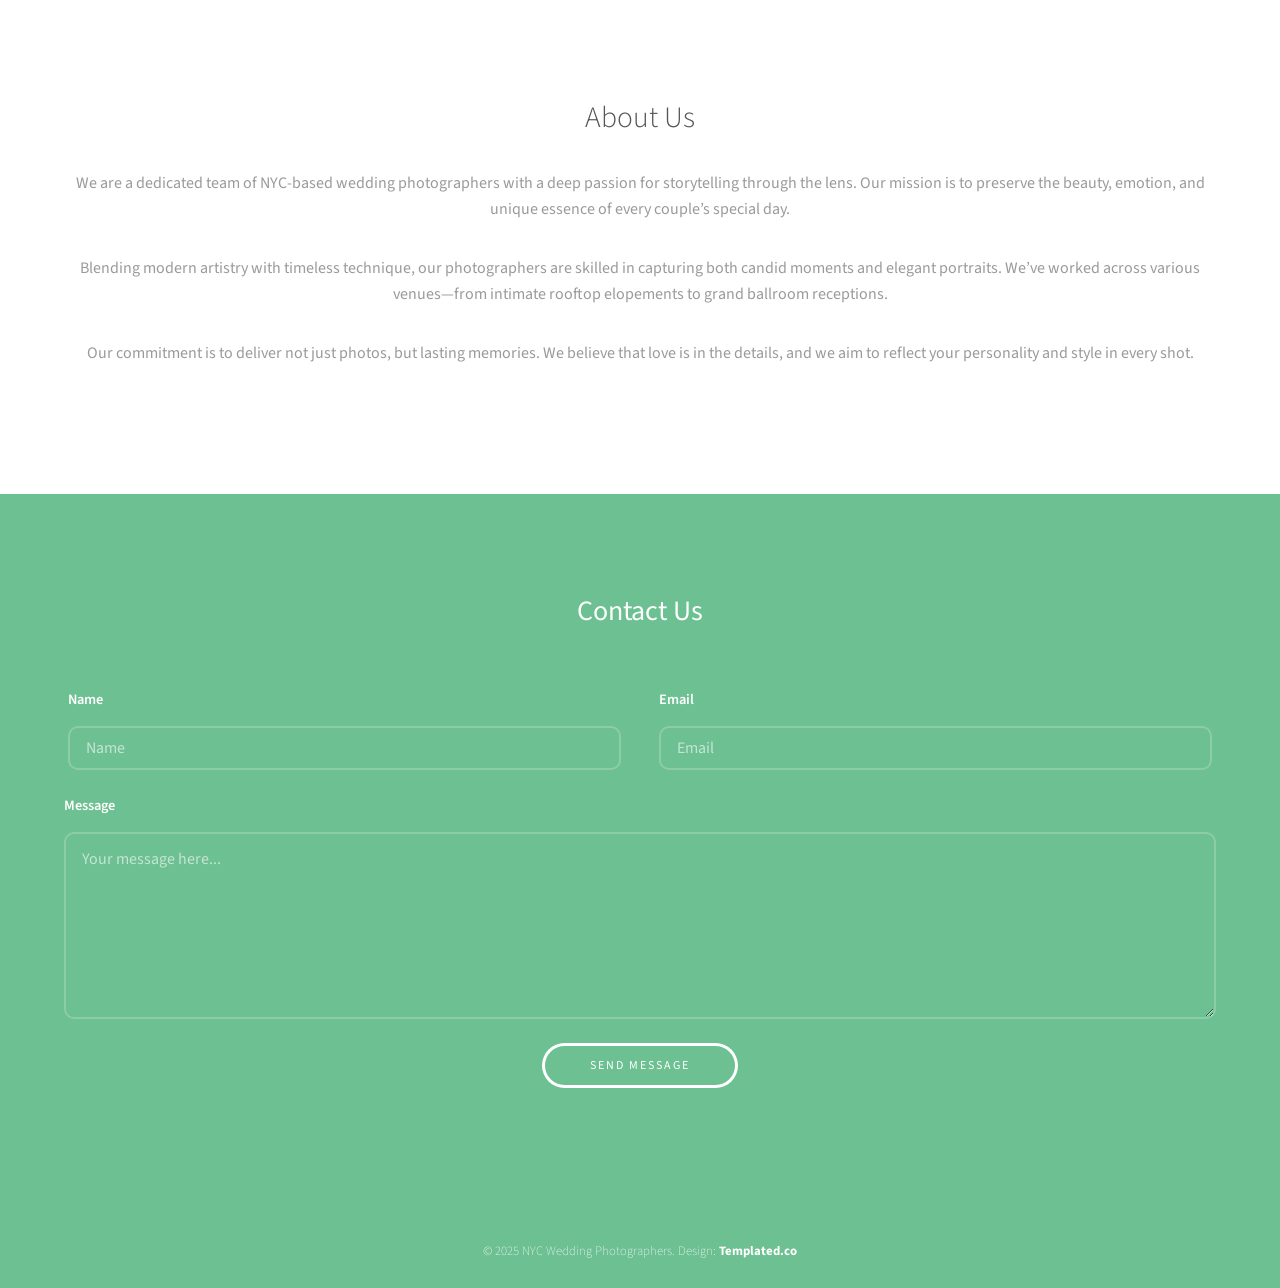
<file: projection/about.html>
<!DOCTYPE HTML>
<html>
<head>
  <title>About Us - NYC Wedding Photographers</title>
  <meta charset="utf-8">
  <meta name="viewport" content="width=device-width, initial-scale=1">
  <link rel="stylesheet" href="assets/css/main.css">
</head>
<body>

  <!-- Header -->
  <header id="header">
    <div class="inner">
      <a href="index.html" class="logo"><strong>Wedding Photography</strong></a>
      <nav id="nav">
        <a href="index.html">Home</a>
        <a href="about.html">About Us</a>
      </nav>
    </div>
  </header>

  <!-- About Section -->
  <section class="wrapper align-center">
    <div class="inner">
      <h2>About Us</h2>
      <p>
        We are a dedicated team of NYC-based wedding photographers with a deep passion for storytelling through the lens. Our mission is to preserve the beauty, emotion, and unique essence of every couple’s special day.
      </p>
      <p>
        Blending modern artistry with timeless technique, our photographers are skilled in capturing both candid moments and elegant portraits. We’ve worked across various venues—from intimate rooftop elopements to grand ballroom receptions.
      </p>
      <p>
        Our commitment is to deliver not just photos, but lasting memories. We believe that love is in the details, and we aim to reflect your personality and style in every shot.
      </p>
    </div>
  </section>

  <!-- Footer -->
  <footer id="footer">
    <div class="inner">
      <h3>Contact Us</h3>
      <form action="#" method="post">
        <div class="field half first">
          <label for="name">Name</label>
          <input name="name" id="name" type="text" placeholder="Name">
        </div>
        <div class="field half">
          <label for="email">Email</label>
          <input name="email" id="email" type="email" placeholder="Email">
        </div>
        <div class="field">
          <label for="message">Message</label>
          <textarea name="message" id="message" rows="6" placeholder="Your message here..."></textarea>
        </div>
        <ul class="actions">
          <li><input value="Send Message" class="button alt" type="submit"></li>
        </ul>
      </form>
    </div>
  </footer>

  <div class="copyright">
    &copy; 2025 NYC Wedding Photographers. Design: <a href="https://templated.co">Templated.co</a>
  </div>

  <!-- Scripts -->
  <script src="assets/js/jquery.min.js"></script>
  <script src="assets/js/skel.min.js"></script>
  <script src="assets/js/util.js"></script>
  <script src="assets/js/main.js"></script>
</body>
</html>
</file>
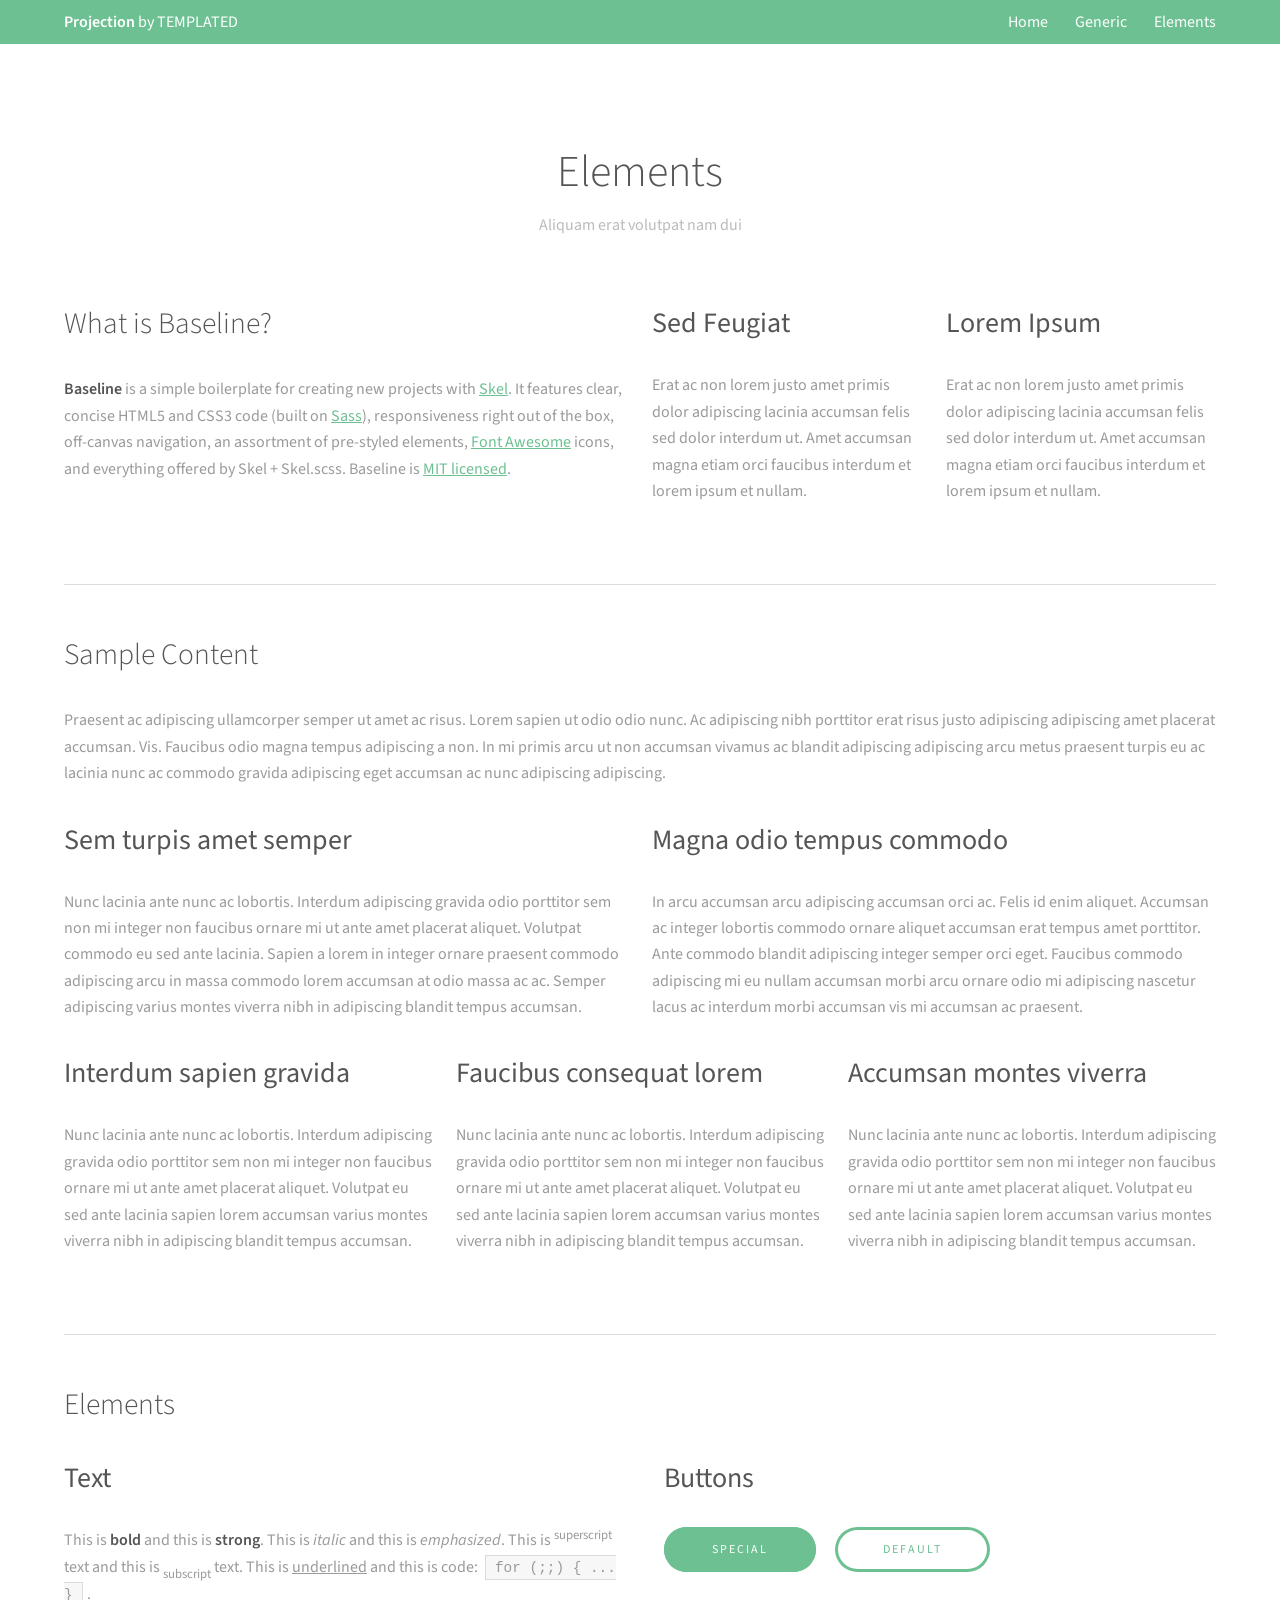
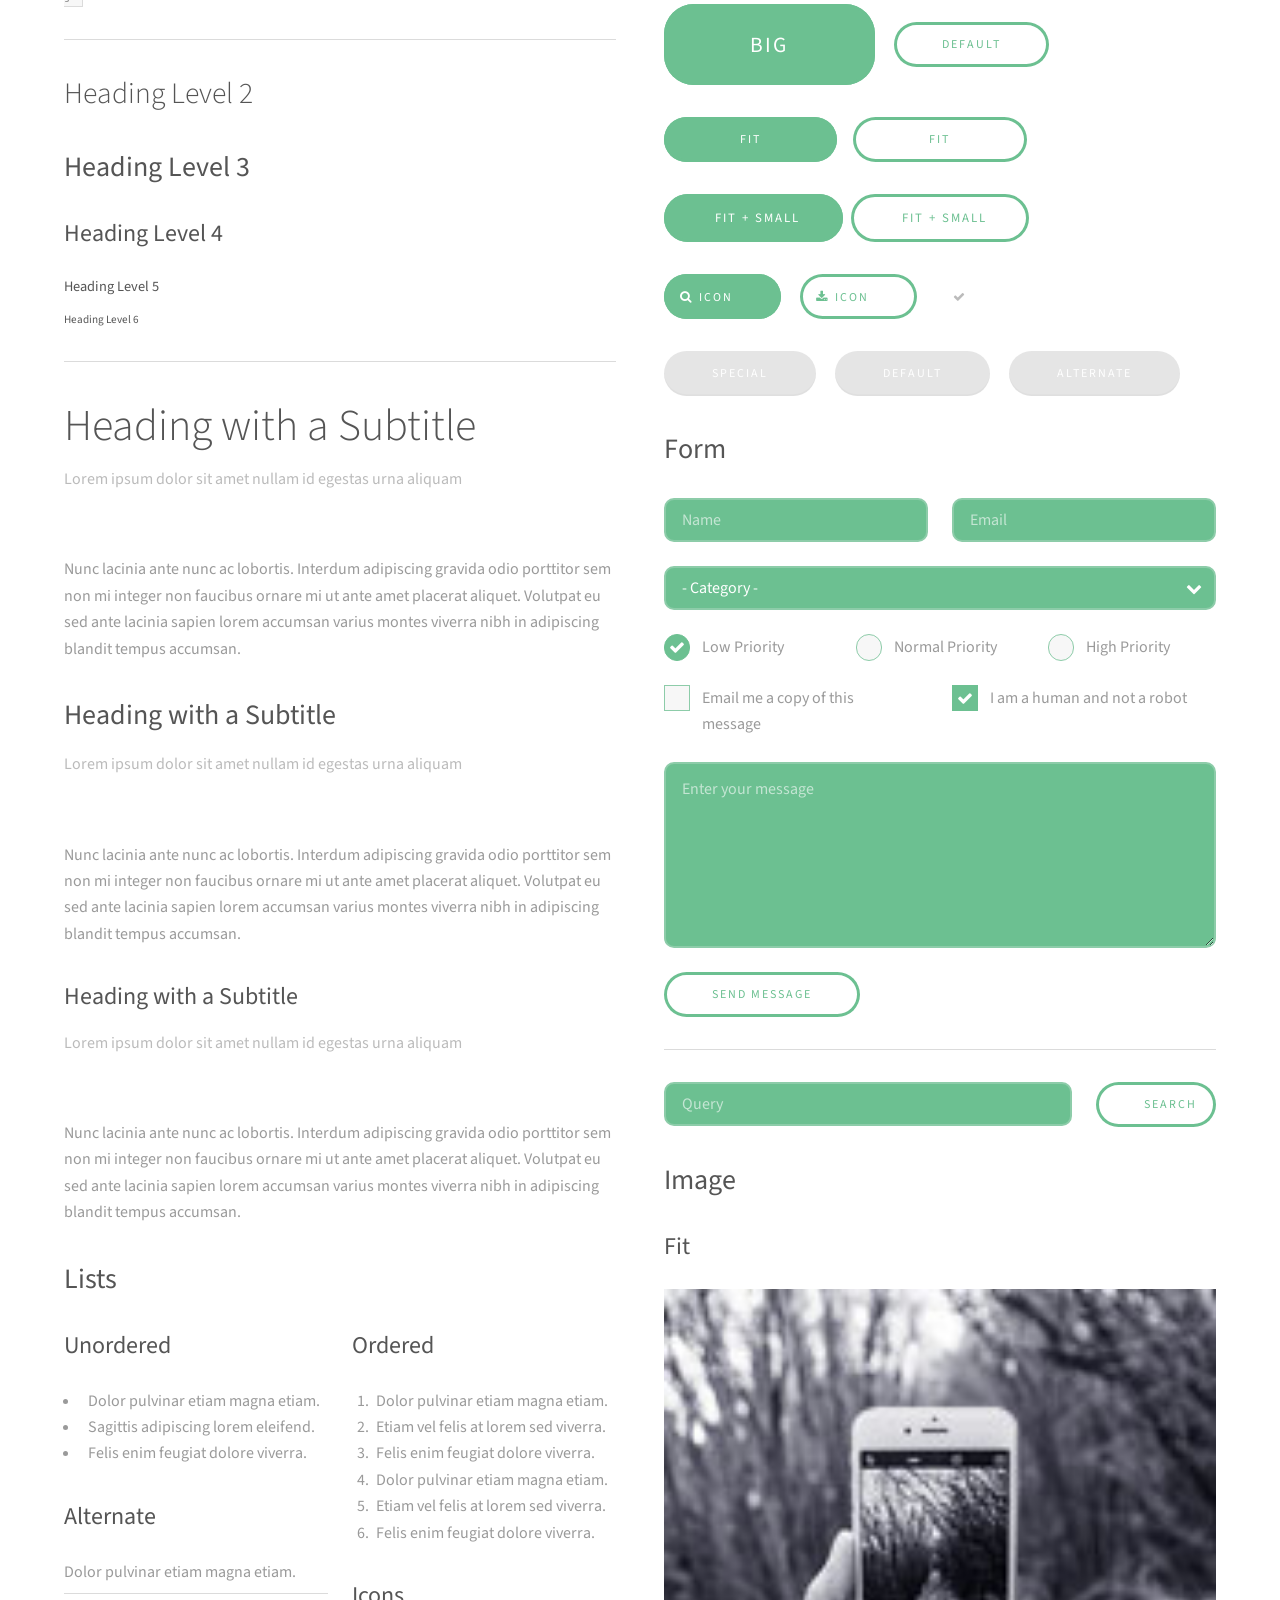
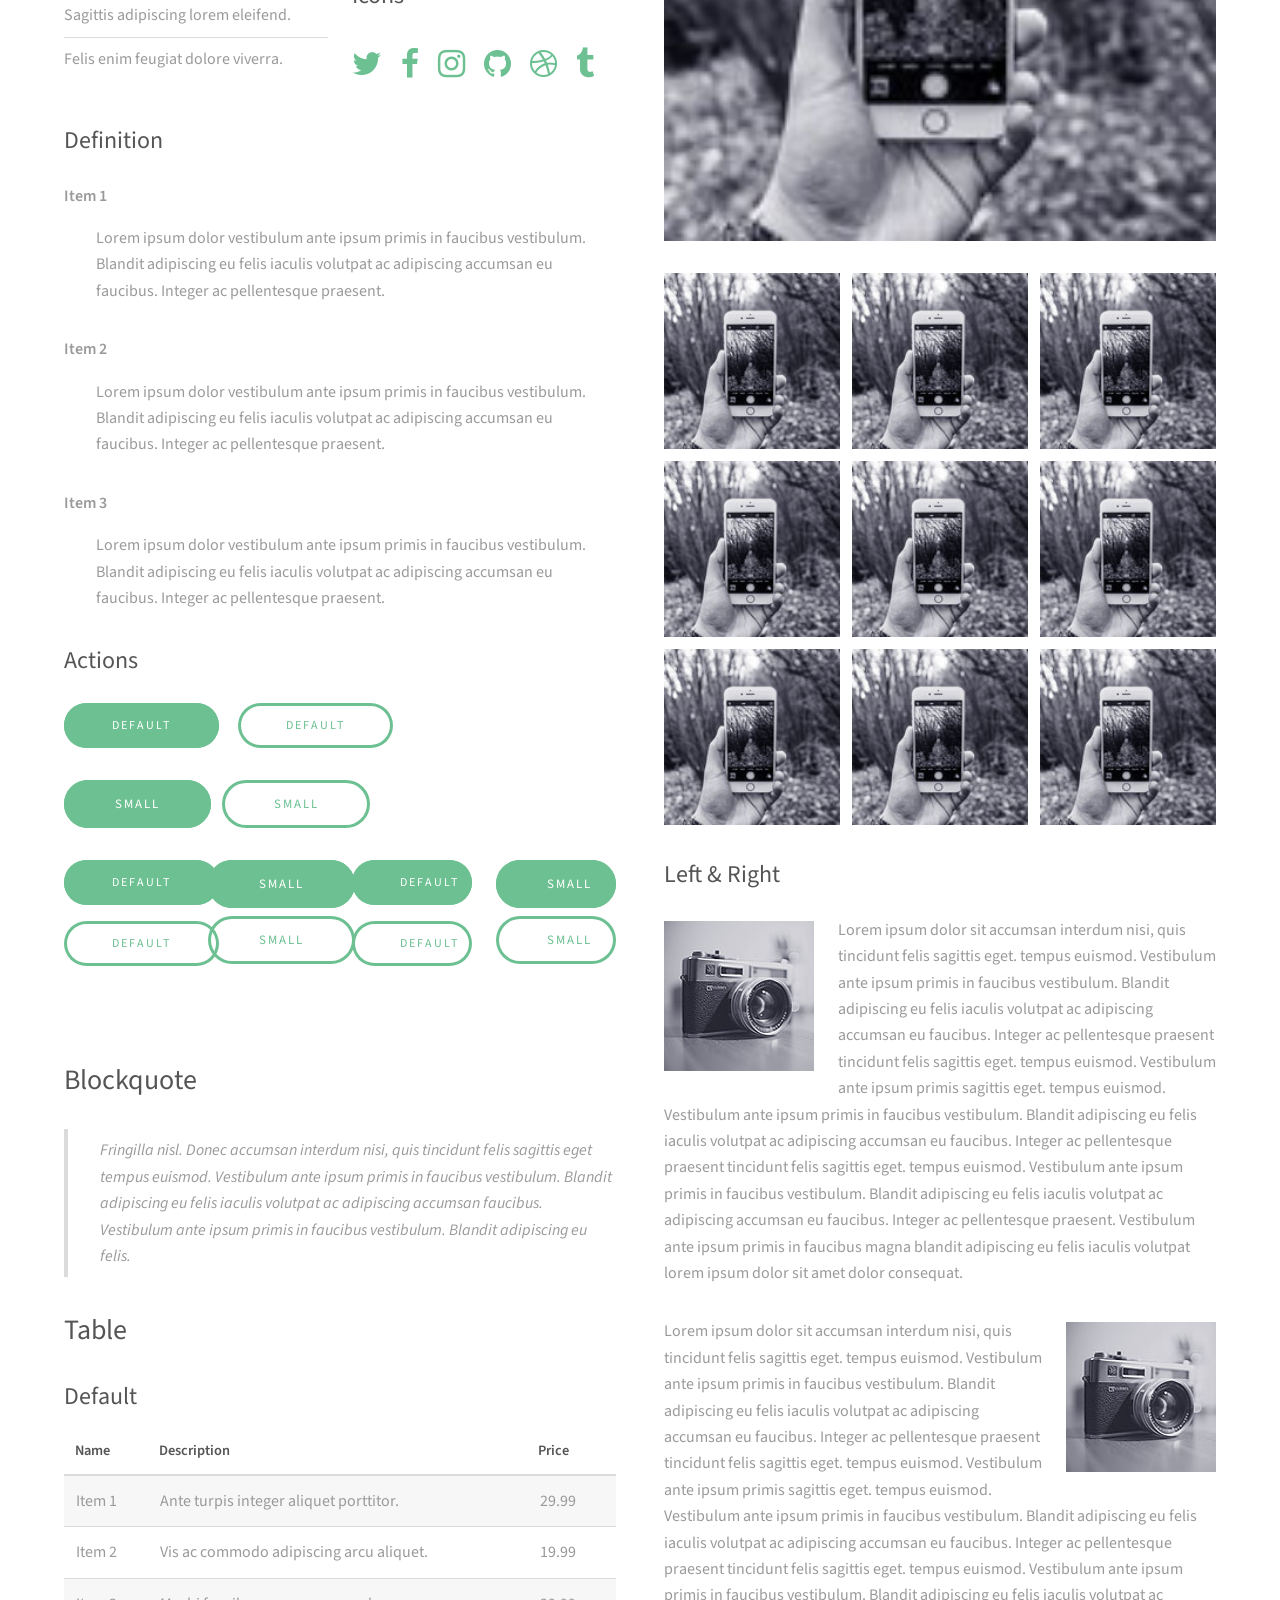
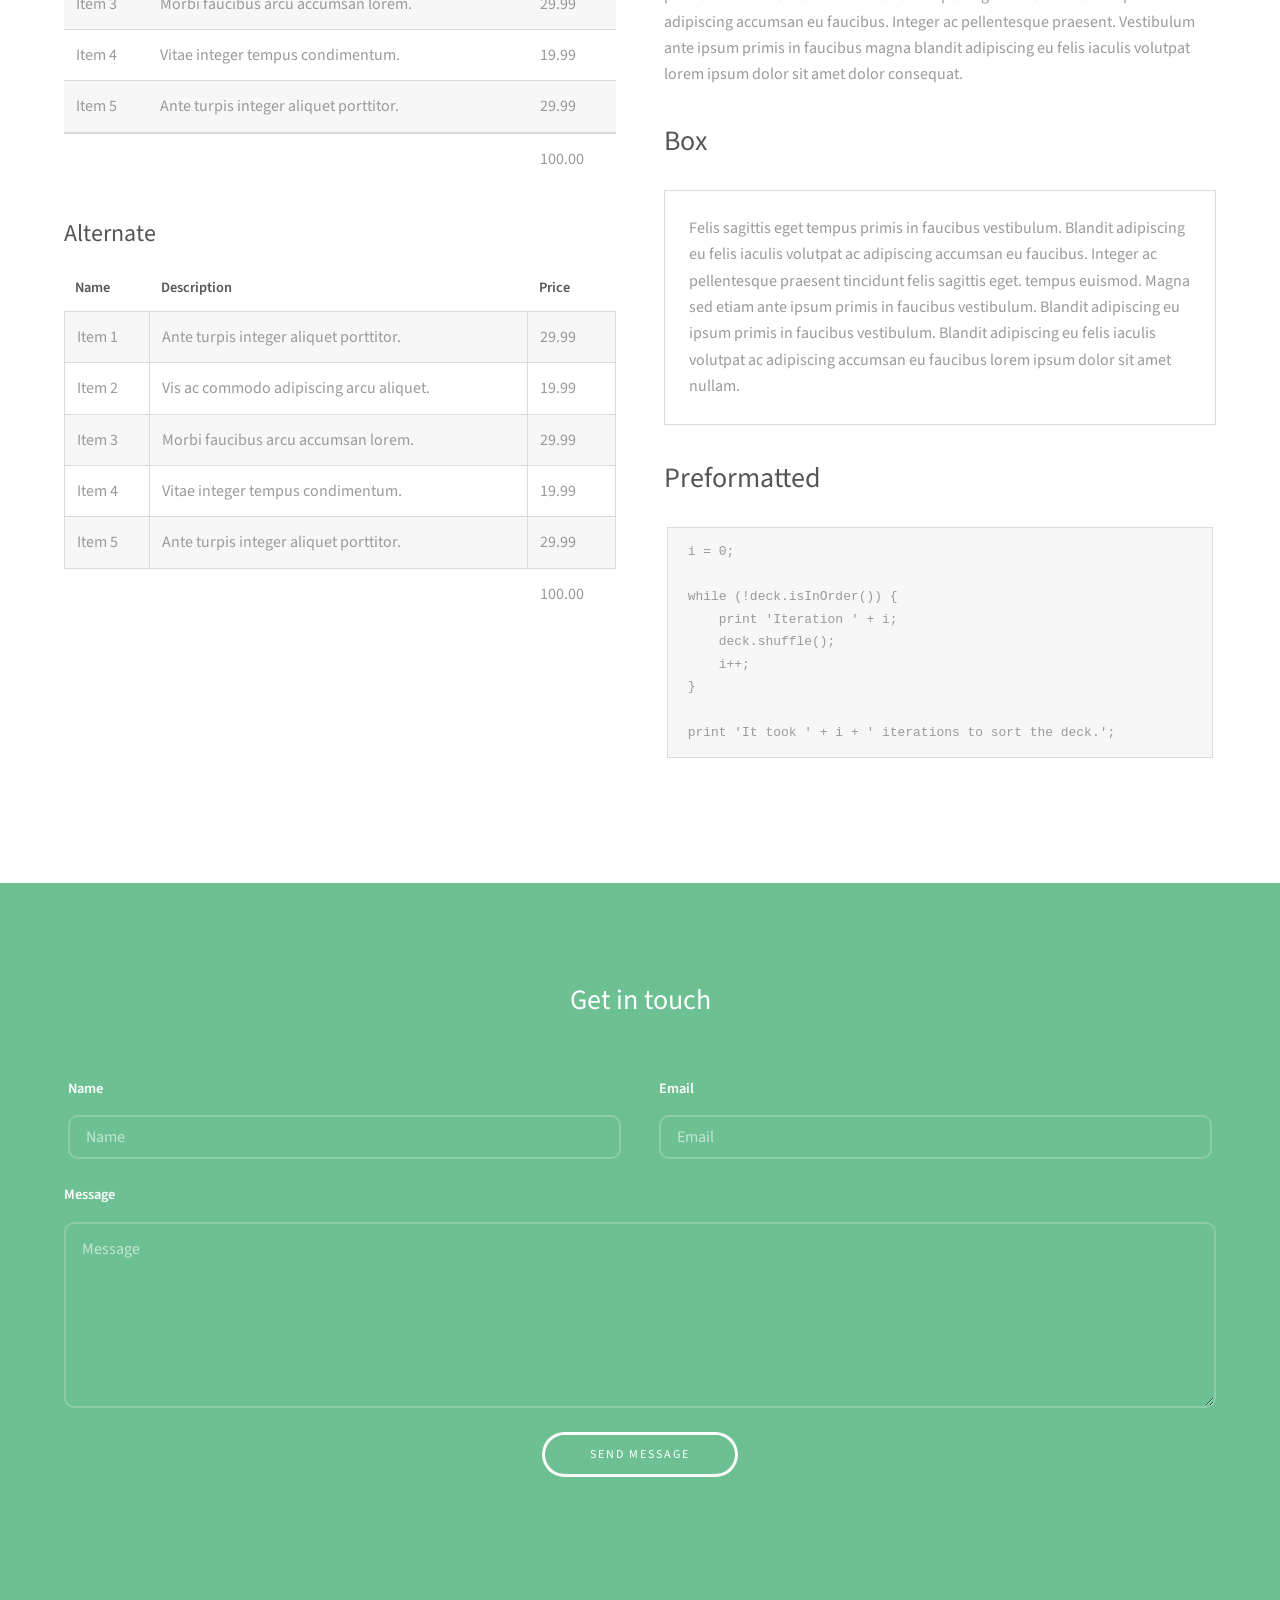
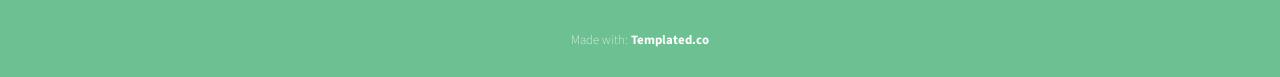
<file: projection/elements.html>
<!DOCTYPE HTML>
<!--
	Projection by TEMPLATED
	templated.co @templatedco
	Released for free under the Creative Commons Attribution 3.0 license (templated.co/license)
--><html><head><title>Elements - Projection by TEMPLATED</title><meta charset="utf-8"><meta name="robots" content="index, follow, max-image-preview:large, max-snippet:-1, max-video-preview:-1"><meta name="viewport" content="width=device-width, initial-scale=1"><link rel="stylesheet" href="assets/css/main.css"></head><body class="subpage">

<!-- Header -->
<header id="header"><div class="inner">
        <a href="index.html" class="logo"><strong>Projection</strong> by TEMPLATED</a>
        <nav id="nav"><a href="index.html">Home</a>
            <a href="generic.html">Generic</a>
            <a href="elements.html">Elements</a>
        </nav><a href="#navPanel" class="navPanelToggle"><span class="fa fa-bars"></span></a>
    </div>
</header><section id="main" class="wrapper"><div class="inner">
        <header class="align-center"><h2>Elements</h2>
            <p>Aliquam erat volutpat nam dui </p>
        </header><!-- Intro --><div class="row">
            <section class="6u 12u$(medium)"><h2>What is Baseline?</h2>
                <p><strong>Baseline</strong> is a simple boilerplate for creating new projects with <a href="http://skel.io">Skel</a>. It features clear, concise HTML5 and CSS3 code (built on <a href="http://sass-lang.com">Sass</a>), responsiveness right out of the box, off-canvas navigation, an assortment of pre-styled elements, <a href="http://fontawesome.io">Font Awesome</a> icons, and everything offered by Skel + Skel.scss. Baseline is <a href="http://skel.io/license">MIT licensed</a>.</p>
            </section><section class="3u 6u(medium) 12u$(small)"><h3>Sed Feugiat</h3>
                <p>Erat ac non lorem justo amet primis dolor adipiscing lacinia accumsan felis sed dolor interdum ut. Amet accumsan magna etiam orci faucibus interdum et lorem ipsum et nullam.</p>
            </section><section class="3u$ 6u$(medium) 12u$(small)"><h3>Lorem Ipsum</h3>
                <p>Erat ac non lorem justo amet primis dolor adipiscing lacinia accumsan felis sed dolor interdum ut. Amet accumsan magna etiam orci faucibus interdum et lorem ipsum et nullam.</p>
            </section></div>

        <hr class="major"><!-- Content --><h2 id="content">Sample Content</h2>
        <p>Praesent ac adipiscing ullamcorper semper ut amet ac risus. Lorem sapien ut odio odio nunc. Ac adipiscing nibh porttitor erat risus justo adipiscing adipiscing amet placerat accumsan. Vis. Faucibus odio magna tempus adipiscing a non. In mi primis arcu ut non accumsan vivamus ac blandit adipiscing adipiscing arcu metus praesent turpis eu ac lacinia nunc ac commodo gravida adipiscing eget accumsan ac nunc adipiscing adipiscing.</p>
        <div class="row">
            <div class="6u 12u$(small)">
                <h3>Sem turpis amet semper</h3>
                <p>Nunc lacinia ante nunc ac lobortis. Interdum adipiscing gravida odio porttitor sem non mi integer non faucibus ornare mi ut ante amet placerat aliquet. Volutpat commodo eu sed ante lacinia. Sapien a lorem in integer ornare praesent commodo adipiscing arcu in massa commodo lorem accumsan at odio massa ac ac. Semper adipiscing varius montes viverra nibh in adipiscing blandit tempus accumsan.</p>
            </div>
            <div class="6u$ 12u$(small)">
                <h3>Magna odio tempus commodo</h3>
                <p>In arcu accumsan arcu adipiscing accumsan orci ac. Felis id enim aliquet. Accumsan ac integer lobortis commodo ornare aliquet accumsan erat tempus amet porttitor. Ante commodo blandit adipiscing integer semper orci eget. Faucibus commodo adipiscing mi eu nullam accumsan morbi arcu ornare odio mi adipiscing nascetur lacus ac interdum morbi accumsan vis mi accumsan ac praesent.</p>
            </div>
            <!-- Break -->
            <div class="4u 12u$(medium)">
                <h3>Interdum sapien gravida</h3>
                <p>Nunc lacinia ante nunc ac lobortis. Interdum adipiscing gravida odio porttitor sem non mi integer non faucibus ornare mi ut ante amet placerat aliquet. Volutpat eu sed ante lacinia sapien lorem accumsan varius montes viverra nibh in adipiscing blandit tempus accumsan.</p>
            </div>
            <div class="4u 12u$(medium)">
                <h3>Faucibus consequat lorem</h3>
                <p>Nunc lacinia ante nunc ac lobortis. Interdum adipiscing gravida odio porttitor sem non mi integer non faucibus ornare mi ut ante amet placerat aliquet. Volutpat eu sed ante lacinia sapien lorem accumsan varius montes viverra nibh in adipiscing blandit tempus accumsan.</p>
            </div>
            <div class="4u$ 12u$(medium)">
                <h3>Accumsan montes viverra</h3>
                <p>Nunc lacinia ante nunc ac lobortis. Interdum adipiscing gravida odio porttitor sem non mi integer non faucibus ornare mi ut ante amet placerat aliquet. Volutpat eu sed ante lacinia sapien lorem accumsan varius montes viverra nibh in adipiscing blandit tempus accumsan.</p>
            </div>
        </div>

        <hr class="major"><!-- Elements --><h2 id="elements">Elements</h2>
        <div class="row 200%">
            <div class="6u 12u$(medium)">

                <!-- Text stuff -->
                <h3>Text</h3>
                <p>This is <b>bold</b> and this is <strong>strong</strong>. This is <i>italic</i> and this is <em>emphasized</em>.
                    This is <sup>superscript</sup> text and this is <sub>subscript</sub> text.
                    This is <u>underlined</u> and this is code: <code>for (;;) { ... }</code>.</p>
                <hr><h2>Heading Level 2</h2>
                <h3>Heading Level 3</h3>
                <h4>Heading Level 4</h4>
                <h5>Heading Level 5</h5>
                <h6>Heading Level 6</h6>
                <hr><header><h2>Heading with a Subtitle</h2>
                    <p>Lorem ipsum dolor sit amet nullam id egestas urna aliquam</p>
                </header><p>Nunc lacinia ante nunc ac lobortis. Interdum adipiscing gravida odio porttitor sem non mi integer non faucibus ornare mi ut ante amet placerat aliquet. Volutpat eu sed ante lacinia sapien lorem accumsan varius montes viverra nibh in adipiscing blandit tempus accumsan.</p>
                <header><h3>Heading with a Subtitle</h3>
                    <p>Lorem ipsum dolor sit amet nullam id egestas urna aliquam</p>
                </header><p>Nunc lacinia ante nunc ac lobortis. Interdum adipiscing gravida odio porttitor sem non mi integer non faucibus ornare mi ut ante amet placerat aliquet. Volutpat eu sed ante lacinia sapien lorem accumsan varius montes viverra nibh in adipiscing blandit tempus accumsan.</p>
                <header><h4>Heading with a Subtitle</h4>
                    <p>Lorem ipsum dolor sit amet nullam id egestas urna aliquam</p>
                </header><p>Nunc lacinia ante nunc ac lobortis. Interdum adipiscing gravida odio porttitor sem non mi integer non faucibus ornare mi ut ante amet placerat aliquet. Volutpat eu sed ante lacinia sapien lorem accumsan varius montes viverra nibh in adipiscing blandit tempus accumsan.</p>

                <!-- Lists -->
                <h3>Lists</h3>
                <div class="row">
                    <div class="6u 12u$(small)">

                        <h4>Unordered</h4>
                        <ul><li>Dolor pulvinar etiam magna etiam.</li>
                            <li>Sagittis adipiscing lorem eleifend.</li>
                            <li>Felis enim feugiat dolore viverra.</li>
                        </ul><h4>Alternate</h4>
                        <ul class="alt"><li>Dolor pulvinar etiam magna etiam.</li>
                            <li>Sagittis adipiscing lorem eleifend.</li>
                            <li>Felis enim feugiat dolore viverra.</li>
                        </ul></div>
                    <div class="6u$ 12u$(small)">

                        <h4>Ordered</h4>
                        <ol><li>Dolor pulvinar etiam magna etiam.</li>
                            <li>Etiam vel felis at lorem sed viverra.</li>
                            <li>Felis enim feugiat dolore viverra.</li>
                            <li>Dolor pulvinar etiam magna etiam.</li>
                            <li>Etiam vel felis at lorem sed viverra.</li>
                            <li>Felis enim feugiat dolore viverra.</li>
                        </ol><h4>Icons</h4>
                        <ul class="icons"><li><a href="#" class="icon fa-twitter"><span class="label">Twitter</span></a></li>
                            <li><a href="#" class="icon fa-facebook"><span class="label">Facebook</span></a></li>
                            <li><a href="#" class="icon fa-instagram"><span class="label">Instagram</span></a></li>
                            <li><a href="#" class="icon fa-github"><span class="label">Github</span></a></li>
                            <li><a href="#" class="icon fa-dribbble"><span class="label">Dribbble</span></a></li>
                            <li><a href="#" class="icon fa-tumblr"><span class="label">Tumblr</span></a></li>
                        </ul></div>
                </div>
                <h4>Definition</h4>
                <dl><dt>Item 1</dt>
                    <dd>
                        <p>Lorem ipsum dolor vestibulum ante ipsum primis in faucibus vestibulum. Blandit adipiscing eu felis iaculis volutpat ac adipiscing accumsan eu faucibus. Integer ac pellentesque praesent.</p>
                    </dd>
                    <dt>Item 2</dt>
                    <dd>
                        <p>Lorem ipsum dolor vestibulum ante ipsum primis in faucibus vestibulum. Blandit adipiscing eu felis iaculis volutpat ac adipiscing accumsan eu faucibus. Integer ac pellentesque praesent.</p>
                    </dd>
                    <dt>Item 3</dt>
                    <dd>
                        <p>Lorem ipsum dolor vestibulum ante ipsum primis in faucibus vestibulum. Blandit adipiscing eu felis iaculis volutpat ac adipiscing accumsan eu faucibus. Integer ac pellentesque praesent.</p>
                    </dd>
                </dl><h4>Actions</h4>
                <ul class="actions"><li><a href="#" class="button special">Default</a></li>
                    <li><a href="#" class="button">Default</a></li>
                    <li><a href="#" class="button alt">Default</a></li>
                </ul><ul class="actions small"><li><a href="#" class="button special small">Small</a></li>
                    <li><a href="#" class="button small">Small</a></li>
                    <li><a href="#" class="button alt small">Small</a></li>
                </ul><div class="row">
                    <div class="3u 12u$(small)">
                        <ul class="actions vertical"><li><a href="#" class="button special">Default</a></li>
                            <li><a href="#" class="button">Default</a></li>
                            <li><a href="#" class="button alt">Default</a></li>
                        </ul></div>
                    <div class="3u 12u$(small)">
                        <ul class="actions vertical small"><li><a href="#" class="button special small">Small</a></li>
                            <li><a href="#" class="button small">Small</a></li>
                            <li><a href="#" class="button alt small">Small</a></li>
                        </ul></div>
                    <div class="3u 12u$(small)">
                        <ul class="actions vertical"><li><a href="#" class="button special fit">Default</a></li>
                            <li><a href="#" class="button fit">Default</a></li>
                            <li><a href="#" class="button alt fit">Default</a></li>
                        </ul></div>
                    <div class="3u$ 12u$(small)">
                        <ul class="actions vertical small"><li><a href="#" class="button special small fit">Small</a></li>
                            <li><a href="#" class="button small fit">Small</a></li>
                            <li><a href="#" class="button alt small fit">Small</a></li>
                        </ul></div>
                </div>

                <!-- Blockquote -->
                <h3>Blockquote</h3>
                <blockquote>Fringilla nisl. Donec accumsan interdum nisi, quis tincidunt felis sagittis eget tempus euismod. Vestibulum ante ipsum primis in faucibus vestibulum. Blandit adipiscing eu felis iaculis volutpat ac adipiscing accumsan faucibus. Vestibulum ante ipsum primis in faucibus vestibulum. Blandit adipiscing eu felis.</blockquote>

                <!-- Table -->
                <h3>Table</h3>

                <h4>Default</h4>
                <div class="table-wrapper">
                    <table><thead><tr><th>Name</th>
                            <th>Description</th>
                            <th>Price</th>
                        </tr></thead><tbody><tr><td>Item 1</td>
                            <td>Ante turpis integer aliquet porttitor.</td>
                            <td>29.99</td>
                        </tr><tr><td>Item 2</td>
                            <td>Vis ac commodo adipiscing arcu aliquet.</td>
                            <td>19.99</td>
                        </tr><tr><td>Item 3</td>
                            <td> Morbi faucibus arcu accumsan lorem.</td>
                            <td>29.99</td>
                        </tr><tr><td>Item 4</td>
                            <td>Vitae integer tempus condimentum.</td>
                            <td>19.99</td>
                        </tr><tr><td>Item 5</td>
                            <td>Ante turpis integer aliquet porttitor.</td>
                            <td>29.99</td>
                        </tr></tbody><tfoot><tr><td colspan="2"></td>
                            <td>100.00</td>
                        </tr></tfoot></table></div>

                <h4>Alternate</h4>
                <div class="table-wrapper">
                    <table class="alt"><thead><tr><th>Name</th>
                            <th>Description</th>
                            <th>Price</th>
                        </tr></thead><tbody><tr><td>Item 1</td>
                            <td>Ante turpis integer aliquet porttitor.</td>
                            <td>29.99</td>
                        </tr><tr><td>Item 2</td>
                            <td>Vis ac commodo adipiscing arcu aliquet.</td>
                            <td>19.99</td>
                        </tr><tr><td>Item 3</td>
                            <td> Morbi faucibus arcu accumsan lorem.</td>
                            <td>29.99</td>
                        </tr><tr><td>Item 4</td>
                            <td>Vitae integer tempus condimentum.</td>
                            <td>19.99</td>
                        </tr><tr><td>Item 5</td>
                            <td>Ante turpis integer aliquet porttitor.</td>
                            <td>29.99</td>
                        </tr></tbody><tfoot><tr><td colspan="2"></td>
                            <td>100.00</td>
                        </tr></tfoot></table></div>

            </div>
            <div class="6u$ 12u$(medium)">

                <!-- Buttons -->
                <h3>Buttons</h3>
                <ul class="actions"><li><a href="#" class="button special">Special</a></li>
                    <li><a href="#" class="button">Default</a></li>
                    <li><a href="#" class="button alt">Alternate</a></li>
                </ul><ul class="actions"><li><a href="#" class="button special big">Big</a></li>
                    <li><a href="#" class="button">Default</a></li>
                    <li><a href="#" class="button alt small">Small</a></li>
                </ul><ul class="actions fit"><li><a href="#" class="button special fit">Fit</a></li>
                    <li><a href="#" class="button fit">Fit</a></li>
                    <li><a href="#" class="button alt fit">Fit</a></li>
                </ul><ul class="actions fit small"><li><a href="#" class="button special fit small">Fit + Small</a></li>
                    <li><a href="#" class="button fit small">Fit + Small</a></li>
                    <li><a href="#" class="button alt fit small">Fit + Small</a></li>
                </ul><ul class="actions"><li><a href="#" class="button special icon fa-search">Icon</a></li>
                    <li><a href="#" class="button icon fa-download">Icon</a></li>
                    <li><a href="#" class="button alt icon fa-check">Icon</a></li>
                </ul><ul class="actions"><li><span class="button special disabled">Special</span></li>
                    <li><span class="button disabled">Default</span></li>
                    <li><span class="button alt disabled">Alternate</span></li>
                </ul><!-- Form --><h3>Form</h3>

                <form method="post" action="#">
                    <div class="row uniform">
                        <div class="6u 12u$(xsmall)">
                            <input type="text" name="demo-name" id="demo-name" value="" placeholder="Name"><div data-lastpass-icon-root="true" style="position: relative !important; height: 0px !important; width: 0px !important; float: left !important;"></div></div>
                        <div class="6u$ 12u$(xsmall)">
                            <input type="email" name="demo-email" id="demo-email" value="" placeholder="Email"></div>
                        <!-- Break -->
                        <div class="12u$">
                            <div class="select-wrapper">
                                <select name="demo-category" id="demo-category"><option value="">- Category -</option><option value="1">Manufacturing</option><option value="1">Shipping</option><option value="1">Administration</option><option value="1">Human Resources</option></select></div>
                        </div>
                        <!-- Break -->
                        <div class="4u 12u$(small)">
                            <input type="radio" id="demo-priority-low" name="demo-priority" checked><label for="demo-priority-low">Low Priority</label>
                        </div>
                        <div class="4u 12u$(small)">
                            <input type="radio" id="demo-priority-normal" name="demo-priority"><label for="demo-priority-normal">Normal Priority</label>
                        </div>
                        <div class="4u$ 12u$(small)">
                            <input type="radio" id="demo-priority-high" name="demo-priority"><label for="demo-priority-high">High Priority</label>
                        </div>
                        <!-- Break -->
                        <div class="6u 12u$(small)">
                            <input type="checkbox" id="demo-copy" name="demo-copy"><label for="demo-copy">Email me a copy of this message</label>
                        </div>
                        <div class="6u$ 12u$(small)">
                            <input type="checkbox" id="demo-human" name="demo-human" checked><label for="demo-human">I am a human and not a robot</label>
                        </div>
                        <!-- Break -->
                        <div class="12u$">
                            <textarea name="demo-message" id="demo-message" placeholder="Enter your message" rows="6" data-gramm="false" wt-ignore-input="true"></textarea></div>
                        <!-- Break -->
                        <div class="12u$">
                            <ul class="actions"><li><input type="submit" value="Send Message"></li>
                                <li><input type="reset" value="Reset" class="alt"></li>
                            </ul></div>
                    </div>
                </form>

                <hr><form method="post" action="#">
                    <div class="row uniform">
                        <div class="9u 12u$(small)">
                            <input type="text" name="query" id="query" value="" placeholder="Query"></div>
                        <div class="3u$ 12u$(small)">
                            <input type="submit" value="Search" class="fit"></div>
                    </div>
                </form>

                <!-- Image -->
                <h3>Image</h3>

                <h4>Fit</h4>
                <span class="image fit"><img src="images/pic01.jpg" alt="" width="150" height="150"></span>
                <div class="box alt">
                    <div class="row 50% uniform">
                        <div class="4u"><span class="image fit"><img src="images/pic01.jpg" alt="" width="150" height="150"></span></div>
                        <div class="4u"><span class="image fit"><img src="images/pic01.jpg" alt="" width="150" height="150"></span></div>
                        <div class="4u$"><span class="image fit"><img src="images/pic01.jpg" alt="" width="150" height="150"></span></div>
                        <!-- Break -->
                        <div class="4u"><span class="image fit"><img src="images/pic01.jpg" alt="" width="150" height="150"></span></div>
                        <div class="4u"><span class="image fit"><img src="images/pic01.jpg" alt="" width="150" height="150"></span></div>
                        <div class="4u$"><span class="image fit"><img src="images/pic01.jpg" alt="" width="150" height="150"></span></div>
                        <!-- Break -->
                        <div class="4u"><span class="image fit"><img src="images/pic01.jpg" alt="" width="150" height="150"></span></div>
                        <div class="4u"><span class="image fit"><img src="images/pic01.jpg" alt="" width="150" height="150"></span></div>
                        <div class="4u$"><span class="image fit"><img src="images/pic01.jpg" alt="" width="150" height="150"></span></div>
                    </div>
                </div>

                <h4>Left &amp; Right</h4>
                <p><span class="image left"><img src="images/pic02.jpg" alt="" width="150" height="150"></span>Lorem ipsum dolor sit accumsan interdum nisi, quis tincidunt felis sagittis eget. tempus euismod. Vestibulum ante ipsum primis in faucibus vestibulum. Blandit adipiscing eu felis iaculis volutpat ac adipiscing accumsan eu faucibus. Integer ac pellentesque praesent tincidunt felis sagittis eget. tempus euismod. Vestibulum ante ipsum primis sagittis eget. tempus euismod. Vestibulum ante ipsum primis in faucibus vestibulum. Blandit adipiscing eu felis iaculis volutpat ac adipiscing accumsan eu faucibus. Integer ac pellentesque praesent tincidunt felis sagittis eget. tempus euismod. Vestibulum ante ipsum primis in faucibus vestibulum. Blandit adipiscing eu felis iaculis volutpat ac adipiscing accumsan eu faucibus. Integer ac pellentesque praesent. Vestibulum ante ipsum primis in faucibus magna blandit adipiscing eu felis iaculis volutpat lorem ipsum dolor sit amet dolor consequat.</p>
                <p><span class="image right"><img src="images/pic02.jpg" alt="" width="150" height="150"></span>Lorem ipsum dolor sit accumsan interdum nisi, quis tincidunt felis sagittis eget. tempus euismod. Vestibulum ante ipsum primis in faucibus vestibulum. Blandit adipiscing eu felis iaculis volutpat ac adipiscing accumsan eu faucibus. Integer ac pellentesque praesent tincidunt felis sagittis eget. tempus euismod. Vestibulum ante ipsum primis sagittis eget. tempus euismod. Vestibulum ante ipsum primis in faucibus vestibulum. Blandit adipiscing eu felis iaculis volutpat ac adipiscing accumsan eu faucibus. Integer ac pellentesque praesent tincidunt felis sagittis eget. tempus euismod. Vestibulum ante ipsum primis in faucibus vestibulum. Blandit adipiscing eu felis iaculis volutpat ac adipiscing accumsan eu faucibus. Integer ac pellentesque praesent. Vestibulum ante ipsum primis in faucibus magna blandit adipiscing eu felis iaculis volutpat lorem ipsum dolor sit amet dolor consequat.</p>

                <!-- Box -->
                <h3>Box</h3>
                <div class="box">
                    <p>Felis sagittis eget tempus primis in faucibus vestibulum. Blandit adipiscing eu felis iaculis volutpat ac adipiscing accumsan eu faucibus. Integer ac pellentesque praesent tincidunt felis sagittis eget. tempus euismod. Magna sed etiam ante ipsum primis in faucibus vestibulum. Blandit adipiscing eu ipsum primis in faucibus vestibulum. Blandit adipiscing eu felis iaculis volutpat ac adipiscing accumsan eu faucibus lorem ipsum dolor sit amet nullam.</p>
                </div>

                <!-- Preformatted Code -->
                <h3>Preformatted</h3>
                <pre><code>i = 0;

while (!deck.isInOrder()) {
    print 'Iteration ' + i;
    deck.shuffle();
    i++;
}

print 'It took ' + i + ' iterations to sort the deck.';
</code></pre>

            </div>
        </div>

    </div>

</section><!-- Footer --><footer id="footer"><div class="inner">

        <h3>Get in touch</h3>

        <form action="#" method="post">

            <div class="field half first">
                <label for="name">Name</label>
                <input name="name" id="name" type="text" placeholder="Name"></div>
            <div class="field half">
                <label for="email">Email</label>
                <input name="email" id="email" type="email" placeholder="Email"></div>
            <div class="field">
                <label for="message">Message</label>
                <textarea name="message" id="message" rows="6" placeholder="Message"></textarea></div>
            <ul class="actions"><li><input value="Send Message" class="button alt" type="submit"></li>
            </ul></form>
    </div>
</footer><div class="copyright">
    Made with: <a href="https://templated.co/">Templated.co</a>
</div>

<!-- Scripts -->
<script src="assets/js/jquery.min.js"></script><script src="assets/js/skel.min.js"></script><script src="assets/js/util.js"></script><script src="assets/js/main.js"></script></body></html>
</file>
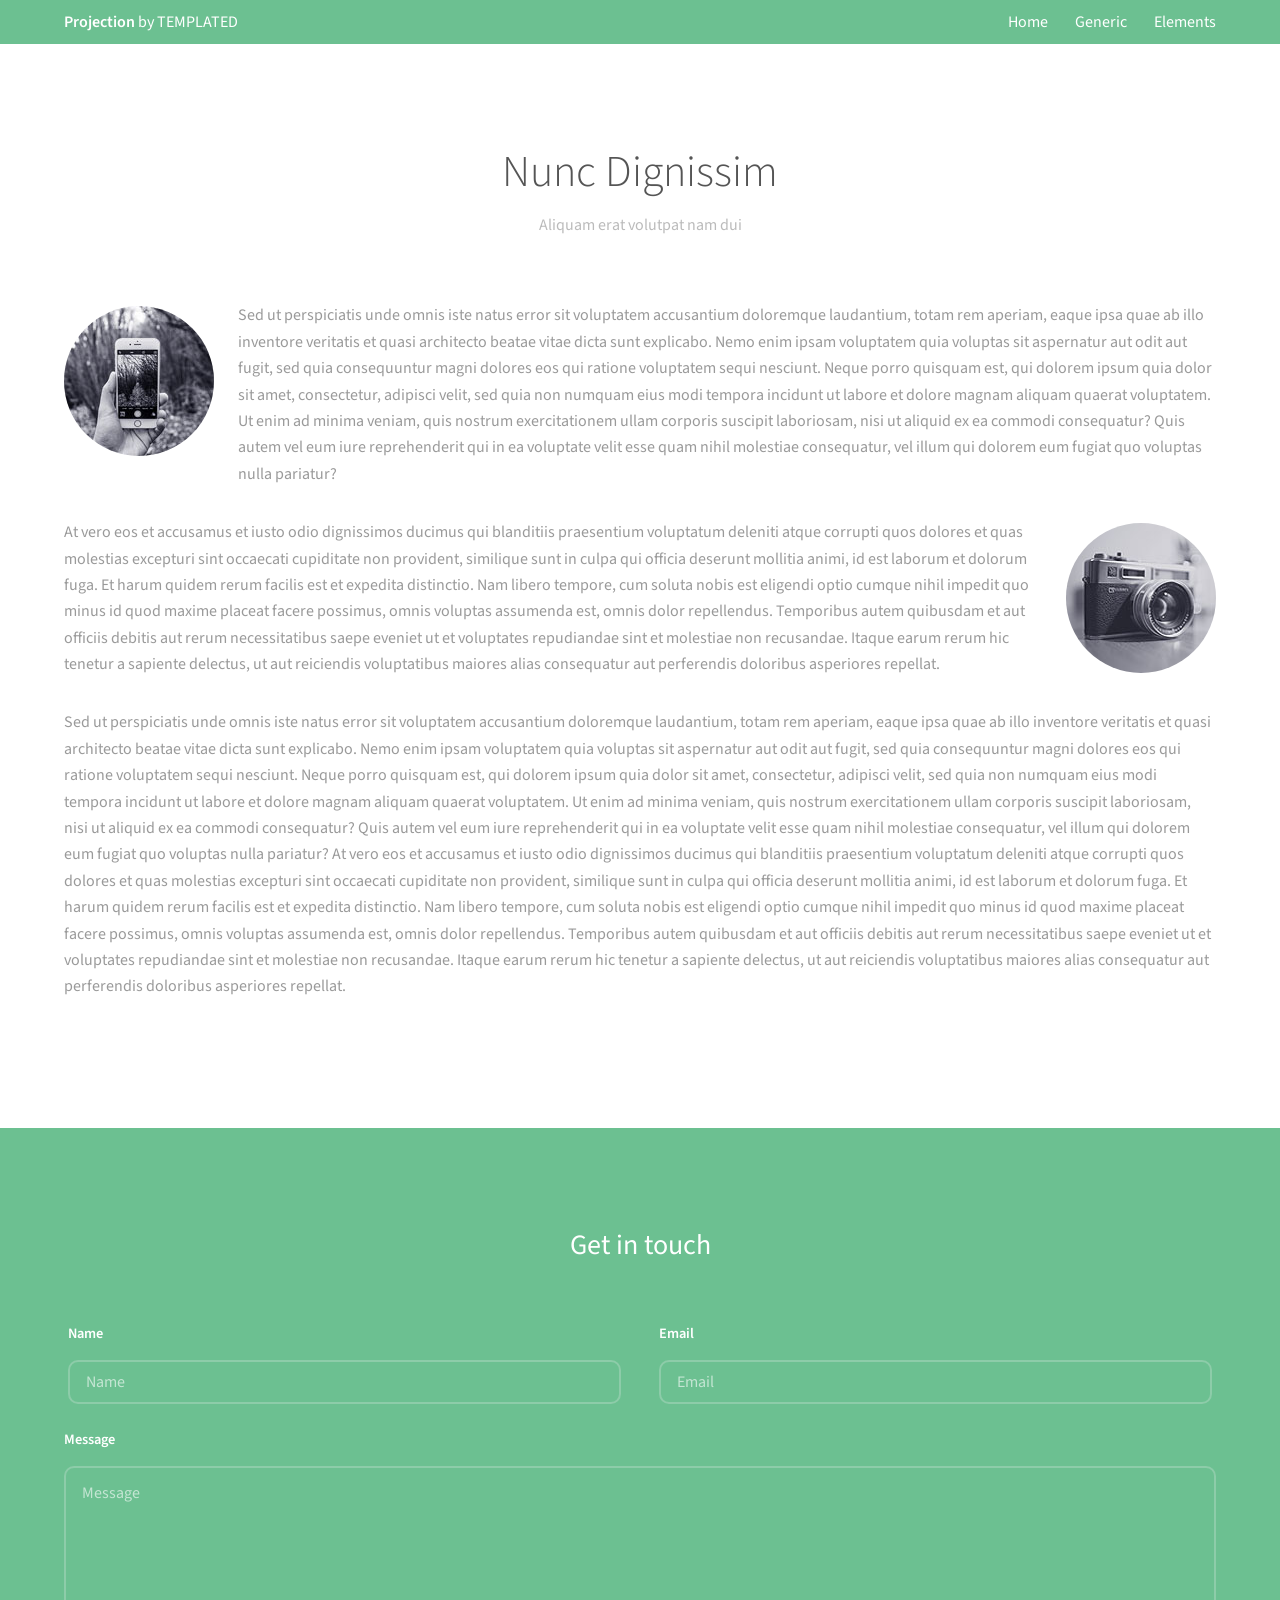
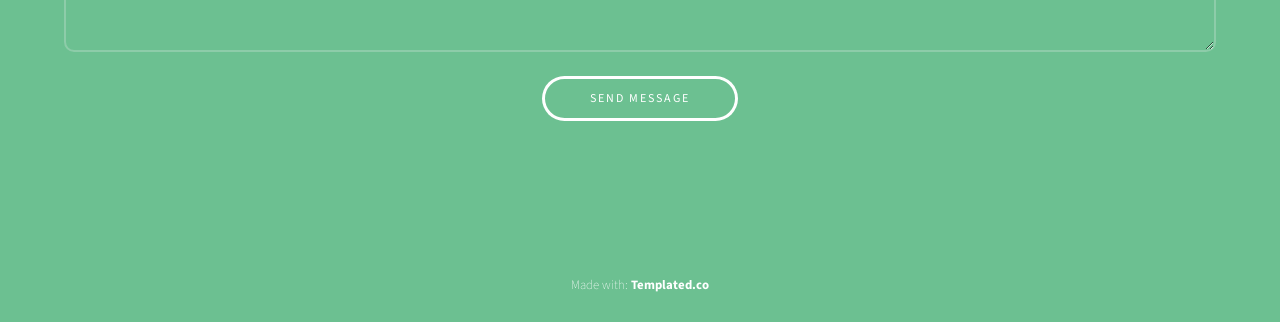
<file: projection/generic.html>
<!DOCTYPE HTML>
<!--
	Projection by TEMPLATED
	templated.co @templatedco
	Released for free under the Creative Commons Attribution 3.0 license (templated.co/license)
--><html><head><title>Generic - Projection by TEMPLATED</title><meta charset="utf-8"><meta name="robots" content="index, follow, max-image-preview:large, max-snippet:-1, max-video-preview:-1"><meta name="viewport" content="width=device-width, initial-scale=1"><link rel="stylesheet" href="assets/css/main.css"></head><body class="subpage">

		<!-- Header -->
			<header id="header"><div class="inner">
					<a href="index.html" class="logo"><strong>Projection</strong> by TEMPLATED</a>
					<nav id="nav"><a href="index.html">Home</a>
						<a href="generic.html">Generic</a>
						<a href="elements.html">Elements</a>
					</nav><a href="#navPanel" class="navPanelToggle"><span class="fa fa-bars"></span></a>
				</div>
			</header><!-- Three --><section id="three" class="wrapper"><div class="inner">
					<header class="align-center"><h2>Nunc Dignissim</h2>
						<p>Aliquam erat volutpat nam dui </p>
					</header><div class="image round left">
						<img src="images/pic01.jpg" alt="Pic 01" width="150" height="150"></div>
					<p>Sed ut perspiciatis unde omnis iste natus error sit voluptatem accusantium doloremque laudantium, totam rem aperiam, eaque ipsa quae ab illo inventore veritatis et quasi architecto beatae vitae dicta sunt explicabo. Nemo enim ipsam voluptatem quia voluptas sit aspernatur aut odit aut fugit, sed quia consequuntur magni dolores eos qui ratione voluptatem sequi nesciunt. Neque porro quisquam est, qui dolorem ipsum quia dolor sit amet, consectetur, adipisci velit, sed quia non numquam eius modi tempora incidunt ut labore et dolore magnam aliquam quaerat voluptatem. Ut enim ad minima veniam, quis nostrum exercitationem ullam corporis suscipit laboriosam, nisi ut aliquid ex ea commodi consequatur? Quis autem vel eum iure reprehenderit qui in ea voluptate velit esse quam nihil molestiae consequatur, vel illum qui dolorem eum fugiat quo voluptas nulla pariatur?</p>

					<div class="image round right">
						<img src="images/pic02.jpg" alt="Pic 02" width="150" height="150"></div>
					<p>At vero eos et accusamus et iusto odio dignissimos ducimus qui blanditiis praesentium voluptatum deleniti atque corrupti quos dolores et quas molestias excepturi sint occaecati cupiditate non provident, similique sunt in culpa qui officia deserunt mollitia animi, id est laborum et dolorum fuga. Et harum quidem rerum facilis est et expedita distinctio. Nam libero tempore, cum soluta nobis est eligendi optio cumque nihil impedit quo minus id quod maxime placeat facere possimus, omnis voluptas assumenda est, omnis dolor repellendus. Temporibus autem quibusdam et aut officiis debitis aut rerum necessitatibus saepe eveniet ut et voluptates repudiandae sint et molestiae non recusandae. Itaque earum rerum hic tenetur a sapiente delectus, ut aut reiciendis voluptatibus maiores alias consequatur aut perferendis doloribus asperiores repellat.</p>

					<p>Sed ut perspiciatis unde omnis iste natus error sit voluptatem accusantium doloremque laudantium, totam rem aperiam, eaque ipsa quae ab illo inventore veritatis et quasi architecto beatae vitae dicta sunt explicabo. Nemo enim ipsam voluptatem quia voluptas sit aspernatur aut odit aut fugit, sed quia consequuntur magni dolores eos qui ratione voluptatem sequi nesciunt. Neque porro quisquam est, qui dolorem ipsum quia dolor sit amet, consectetur, adipisci velit, sed quia non numquam eius modi tempora incidunt ut labore et dolore magnam aliquam quaerat voluptatem. Ut enim ad minima veniam, quis nostrum exercitationem ullam corporis suscipit laboriosam, nisi ut aliquid ex ea commodi consequatur? Quis autem vel eum iure reprehenderit qui in ea voluptate velit esse quam nihil molestiae consequatur, vel illum qui dolorem eum fugiat quo voluptas nulla pariatur? At vero eos et accusamus et iusto odio dignissimos ducimus qui blanditiis praesentium voluptatum deleniti atque corrupti quos dolores et quas molestias excepturi sint occaecati cupiditate non provident, similique sunt in culpa qui officia deserunt mollitia animi, id est laborum et dolorum fuga. Et harum quidem rerum facilis est et expedita distinctio. Nam libero tempore, cum soluta nobis est eligendi optio cumque nihil impedit quo minus id quod maxime placeat facere possimus, omnis voluptas assumenda est, omnis dolor repellendus. Temporibus autem quibusdam et aut officiis debitis aut rerum necessitatibus saepe eveniet ut et voluptates repudiandae sint et molestiae non recusandae. Itaque earum rerum hic tenetur a sapiente delectus, ut aut reiciendis voluptatibus maiores alias consequatur aut perferendis doloribus asperiores repellat.</p>

				</div>
			</section><!-- Footer --><footer id="footer"><div class="inner">

					<h3>Get in touch</h3>

					<form action="#" method="post">

						<div class="field half first">
							<label for="name">Name</label>
							<input name="name" id="name" type="text" placeholder="Name"></div>
						<div class="field half">
							<label for="email">Email</label>
							<input name="email" id="email" type="email" placeholder="Email"></div>
						<div class="field">
							<label for="message">Message</label>
							<textarea name="message" id="message" rows="6" placeholder="Message"></textarea></div>
						<ul class="actions"><li><input value="Send Message" class="button alt" type="submit"></li>
						</ul></form>
				</div>
			</footer><div class="copyright">
			Made with: <a href="https://templated.co/">Templated.co</a>
		</div>

		<!-- Scripts -->
			<script src="assets/js/jquery.min.js"></script><script src="assets/js/skel.min.js"></script><script src="assets/js/util.js"></script><script src="assets/js/main.js"></script></body></html>
</file>
<file: projection/assets/css/main.css>
@charset "UTF-8";
@import url(font-awesome.min.css);
@import "https://fonts.googleapis.com/css?family=Source+Sans+Pro:300,400,600";

/*
	Projection by TEMPLATED
	templated.co @templatedco
	Released for free under the Creative Commons Attribution 3.0 license (templated.co/license)
*/

/* Reset */

	html, body, div, span, applet, object, iframe, h1, h2, h3, h4, h5, h6, p, blockquote, pre, a, abbr, acronym, address, big, cite, code, del, dfn, em, img, ins, kbd, q, s, samp, small, strike, strong, sub, sup, tt, var, b, u, i, center, dl, dt, dd, ol, ul, li, fieldset, form, label, legend, table, caption, tbody, tfoot, thead, tr, th, td, article, aside, canvas, details, embed, figure, figcaption, footer, header, hgroup, menu, nav, output, ruby, section, summary, time, mark, audio, video {
		margin: 0;
		padding: 0;
		border: 0;
		font-size: 100%;
		font: inherit;
		vertical-align: baseline;
	}
.image.fit img {
	width: 100%;
	height: auto;
}
	article, aside, details, figcaption, figure, footer, header, hgroup, menu, nav, section {
		display: block;
	}

	body {
		line-height: 1;
	}

	ol, ul {
		list-style: none;
	}

	blockquote, q {
		quotes: none;
	}

	blockquote:before, blockquote:after, q:before, q:after {
		content: '';
		content: none;
	}

	table {
		border-collapse: collapse;
		border-spacing: 0;
	}

	body {
		-webkit-text-size-adjust: none;
	}

/* Box Model */

	*, *:before, *:after {
		-moz-box-sizing: border-box;
		-webkit-box-sizing: border-box;
		box-sizing: border-box;
	}

/* Containers */

/* Responsive Design */
@media (max-width: 768px) {
    .slider {
        height: 50vh;
        min-height: 300px;
    }
    
    .slide-caption h3 {
        font-size: 1.5em;
    }
    
    .slide-caption p {
        font-size: 1em;
    }
}

@media (max-width: 480px) {
    .slider {
        height: 40vh;
        min-height: 250px;
    }
    
    .slider-btn {
        padding: 8px 12px;
        font-size: 18px;
    }
    
    .dot {
        width: 10px;
        height: 10px;
    }
}

	.container {
		margin-left: auto;
		margin-right: auto;
	}

	.container.\31 25\25 {
		width: 100%;
		max-width: 100em;
		min-width: 80em;
	}

	.container.\37 5\25 {
		width: 60em;
	}

	.container.\35 0\25 {
		width: 40em;
	}

	.container.\32 5\25 {
		width: 20em;
	}

	.container {
		width: 80em;
	}

	@media screen and (max-width: 1680px) {

		.container.\31 25\25 {
			width: 100%;
			max-width: 100em;
			min-width: 80em;
		}

		.container.\37 5\25 {
			width: 60em;
		}

		.container.\35 0\25 {
			width: 40em;
		}

		.container.\32 5\25 {
			width: 20em;
		}

		.container {
			width: 80em;
		}

	}

	@media screen and (max-width: 1280px) {

		.container.\31 25\25 {
			width: 100%;
			max-width: 81.25em;
			min-width: 65em;
		}

		.container.\37 5\25 {
			width: 48.75em;
		}

		.container.\35 0\25 {
			width: 32.5em;
		}

		.container.\32 5\25 {
			width: 16.25em;
		}

		.container {
			width: 65em;
		}

	}

	@media screen and (max-width: 980px) {

		.container.\31 25\25 {
			width: 100%;
			max-width: 112.5%;
			min-width: 90%;
		}

		.container.\37 5\25 {
			width: 67.5%;
		}

		.container.\35 0\25 {
			width: 45%;
		}

		.container.\32 5\25 {
			width: 22.5%;
		}

		.container {
			width: 90%;
		}

	}

	@media screen and (max-width: 736px) {

		.container.\31 25\25 {
			width: 100%;
			max-width: 112.5%;
			min-width: 90%;
		}

		.container.\37 5\25 {
			width: 67.5%;
		}

		.container.\35 0\25 {
			width: 45%;
		}

		.container.\32 5\25 {
			width: 22.5%;
		}

		.container {
			width: 90% !important;
		}

	}

	@media screen and (max-width: 480px) {

		.container.\31 25\25 {
			width: 100%;
			max-width: 112.5%;
			min-width: 90%;
		}

		.container.\37 5\25 {
			width: 67.5%;
		}

		.container.\35 0\25 {
			width: 45%;
		}

		.container.\32 5\25 {
			width: 22.5%;
		}

		.container {
			width: 90% !important;
		}

	}

/* Grid */

	.row {
		border-bottom: solid 1px transparent;
		-moz-box-sizing: border-box;
		-webkit-box-sizing: border-box;
		box-sizing: border-box;
	}

	.row > * {
		float: left;
		-moz-box-sizing: border-box;
		-webkit-box-sizing: border-box;
		box-sizing: border-box;
	}

	.row:after, .row:before {
		content: '';
		display: block;
		clear: both;
		height: 0;
	}

	.row.uniform > * > :first-child {
		margin-top: 0;
	}

	.row.uniform > * > :last-child {
		margin-bottom: 0;
	}

	.row.\30 \25 > * {
		padding: 0 0 0 0em;
	}

	.row.\30 \25 {
		margin: 0 0 -1px 0em;
	}

	.row.uniform.\30 \25 > * {
		padding: 0em 0 0 0em;
	}

	.row.uniform.\30 \25 {
		margin: 0em 0 -1px 0em;
	}

	.row > * {
		padding: 0 0 0 2em;
	}

	.row {
		margin: 0 0 -1px -2em;
	}

	.row.uniform > * {
		padding: 2em 0 0 2em;
	}

	.row.uniform {
		margin: -2em 0 -1px -2em;
	}

	.row.\32 00\25 > * {
		padding: 0 0 0 4em;
	}

	.row.\32 00\25 {
		margin: 0 0 -1px -4em;
	}

	.row.uniform.\32 00\25 > * {
		padding: 4em 0 0 4em;
	}

	.row.uniform.\32 00\25 {
		margin: -4em 0 -1px -4em;
	}

	.row.\31 50\25 > * {
		padding: 0 0 0 3em;
	}

	.row.\31 50\25 {
		margin: 0 0 -1px -3em;
	}

	.row.uniform.\31 50\25 > * {
		padding: 3em 0 0 3em;
	}

	.row.uniform.\31 50\25 {
		margin: -3em 0 -1px -3em;
	}

	.row.\35 0\25 > * {
		padding: 0 0 0 1em;
	}

	.row.\35 0\25 {
		margin: 0 0 -1px -1em;
	}

	.row.uniform.\35 0\25 > * {
		padding: 1em 0 0 1em;
	}

	.row.uniform.\35 0\25 {
		margin: -1em 0 -1px -1em;
	}

	.row.\32 5\25 > * {
		padding: 0 0 0 0.5em;
	}

	.row.\32 5\25 {
		margin: 0 0 -1px -0.5em;
	}

	.row.uniform.\32 5\25 > * {
		padding: 0.5em 0 0 0.5em;
	}

	.row.uniform.\32 5\25 {
		margin: -0.5em 0 -1px -0.5em;
	}

	.\31 2u, .\31 2u\24 {
		width: 100%;
		clear: none;
		margin-left: 0;
	}

	.\31 1u, .\31 1u\24 {
		width: 91.6666666667%;
		clear: none;
		margin-left: 0;
	}

	.\31 0u, .\31 0u\24 {
		width: 83.3333333333%;
		clear: none;
		margin-left: 0;
	}

	.\39 u, .\39 u\24 {
		width: 75%;
		clear: none;
		margin-left: 0;
	}

	.\38 u, .\38 u\24 {
		width: 66.6666666667%;
		clear: none;
		margin-left: 0;
	}

	.\37 u, .\37 u\24 {
		width: 58.3333333333%;
		clear: none;
		margin-left: 0;
	}

	.\36 u, .\36 u\24 {
		width: 50%;
		clear: none;
		margin-left: 0;
	}

	.\35 u, .\35 u\24 {
		width: 41.6666666667%;
		clear: none;
		margin-left: 0;
	}

	.\34 u, .\34 u\24 {
		width: 33.3333333333%;
		clear: none;
		margin-left: 0;
	}

	.\33 u, .\33 u\24 {
		width: 25%;
		clear: none;
		margin-left: 0;
	}

	.\32 u, .\32 u\24 {
		width: 16.6666666667%;
		clear: none;
		margin-left: 0;
	}

	.\31 u, .\31 u\24 {
		width: 8.3333333333%;
		clear: none;
		margin-left: 0;
	}

	.\31 2u\24 + *,
	.\31 1u\24 + *,
	.\31 0u\24 + *,
	.\39 u\24 + *,
	.\38 u\24 + *,
	.\37 u\24 + *,
	.\36 u\24 + *,
	.\35 u\24 + *,
	.\34 u\24 + *,
	.\33 u\24 + *,
	.\32 u\24 + *,
	.\31 u\24 + * {
		clear: left;
	}

	.\-11u {
		margin-left: 91.66667%;
	}

	.\-10u {
		margin-left: 83.33333%;
	}

	.\-9u {
		margin-left: 75%;
	}

	.\-8u {
		margin-left: 66.66667%;
	}

	.\-7u {
		margin-left: 58.33333%;
	}

	.\-6u {
		margin-left: 50%;
	}

	.\-5u {
		margin-left: 41.66667%;
	}

	.\-4u {
		margin-left: 33.33333%;
	}

	.\-3u {
		margin-left: 25%;
	}

	.\-2u {
		margin-left: 16.66667%;
	}

	.\-1u {
		margin-left: 8.33333%;
	}

	@media screen and (max-width: 1680px) {

		.row > * {
			padding: 0 0 0 2em;
		}

		.row {
			margin: 0 0 -1px -2em;
		}

		.row.uniform > * {
			padding: 2em 0 0 2em;
		}

		.row.uniform {
			margin: -2em 0 -1px -2em;
		}

		.row.\32 00\25 > * {
			padding: 0 0 0 4em;
		}

		.row.\32 00\25 {
			margin: 0 0 -1px -4em;
		}

		.row.uniform.\32 00\25 > * {
			padding: 4em 0 0 4em;
		}

		.row.uniform.\32 00\25 {
			margin: -4em 0 -1px -4em;
		}

		.row.\31 50\25 > * {
			padding: 0 0 0 3em;
		}

		.row.\31 50\25 {
			margin: 0 0 -1px -3em;
		}

		.row.uniform.\31 50\25 > * {
			padding: 3em 0 0 3em;
		}

		.row.uniform.\31 50\25 {
			margin: -3em 0 -1px -3em;
		}

		.row.\35 0\25 > * {
			padding: 0 0 0 1em;
		}

		.row.\35 0\25 {
			margin: 0 0 -1px -1em;
		}

		.row.uniform.\35 0\25 > * {
			padding: 1em 0 0 1em;
		}

		.row.uniform.\35 0\25 {
			margin: -1em 0 -1px -1em;
		}

		.row.\32 5\25 > * {
			padding: 0 0 0 0.5em;
		}

		.row.\32 5\25 {
			margin: 0 0 -1px -0.5em;
		}

		.row.uniform.\32 5\25 > * {
			padding: 0.5em 0 0 0.5em;
		}

		.row.uniform.\32 5\25 {
			margin: -0.5em 0 -1px -0.5em;
		}

		.\31 2u\28xlarge\29, .\31 2u\24\28xlarge\29 {
			width: 100%;
			clear: none;
			margin-left: 0;
		}

		.\31 1u\28xlarge\29, .\31 1u\24\28xlarge\29 {
			width: 91.6666666667%;
			clear: none;
			margin-left: 0;
		}

		.\31 0u\28xlarge\29, .\31 0u\24\28xlarge\29 {
			width: 83.3333333333%;
			clear: none;
			margin-left: 0;
		}

		.\39 u\28xlarge\29, .\39 u\24\28xlarge\29 {
			width: 75%;
			clear: none;
			margin-left: 0;
		}

		.\38 u\28xlarge\29, .\38 u\24\28xlarge\29 {
			width: 66.6666666667%;
			clear: none;
			margin-left: 0;
		}

		.\37 u\28xlarge\29, .\37 u\24\28xlarge\29 {
			width: 58.3333333333%;
			clear: none;
			margin-left: 0;
		}

		.\36 u\28xlarge\29, .\36 u\24\28xlarge\29 {
			width: 50%;
			clear: none;
			margin-left: 0;
		}

		.\35 u\28xlarge\29, .\35 u\24\28xlarge\29 {
			width: 41.6666666667%;
			clear: none;
			margin-left: 0;
		}

		.\34 u\28xlarge\29, .\34 u\24\28xlarge\29 {
			width: 33.3333333333%;
			clear: none;
			margin-left: 0;
		}

		.\33 u\28xlarge\29, .\33 u\24\28xlarge\29 {
			width: 25%;
			clear: none;
			margin-left: 0;
		}

		.\32 u\28xlarge\29, .\32 u\24\28xlarge\29 {
			width: 16.6666666667%;
			clear: none;
			margin-left: 0;
		}

		.\31 u\28xlarge\29, .\31 u\24\28xlarge\29 {
			width: 8.3333333333%;
			clear: none;
			margin-left: 0;
		}

		.\31 2u\24\28xlarge\29 + *,
		.\31 1u\24\28xlarge\29 + *,
		.\31 0u\24\28xlarge\29 + *,
		.\39 u\24\28xlarge\29 + *,
		.\38 u\24\28xlarge\29 + *,
		.\37 u\24\28xlarge\29 + *,
		.\36 u\24\28xlarge\29 + *,
		.\35 u\24\28xlarge\29 + *,
		.\34 u\24\28xlarge\29 + *,
		.\33 u\24\28xlarge\29 + *,
		.\32 u\24\28xlarge\29 + *,
		.\31 u\24\28xlarge\29 + * {
			clear: left;
		}

		.\-11u\28xlarge\29 {
			margin-left: 91.66667%;
		}

		.\-10u\28xlarge\29 {
			margin-left: 83.33333%;
		}

		.\-9u\28xlarge\29 {
			margin-left: 75%;
		}

		.\-8u\28xlarge\29 {
			margin-left: 66.66667%;
		}

		.\-7u\28xlarge\29 {
			margin-left: 58.33333%;
		}

		.\-6u\28xlarge\29 {
			margin-left: 50%;
		}

		.\-5u\28xlarge\29 {
			margin-left: 41.66667%;
		}

		.\-4u\28xlarge\29 {
			margin-left: 33.33333%;
		}

		.\-3u\28xlarge\29 {
			margin-left: 25%;
		}

		.\-2u\28xlarge\29 {
			margin-left: 16.66667%;
		}

		.\-1u\28xlarge\29 {
			margin-left: 8.33333%;
		}

	}

	@media screen and (max-width: 1280px) {

		.row > * {
			padding: 0 0 0 1.5em;
		}

		.row {
			margin: 0 0 -1px -1.5em;
		}

		.row.uniform > * {
			padding: 1.5em 0 0 1.5em;
		}

		.row.uniform {
			margin: -1.5em 0 -1px -1.5em;
		}

		.row.\32 00\25 > * {
			padding: 0 0 0 3em;
		}

		.row.\32 00\25 {
			margin: 0 0 -1px -3em;
		}

		.row.uniform.\32 00\25 > * {
			padding: 3em 0 0 3em;
		}

		.row.uniform.\32 00\25 {
			margin: -3em 0 -1px -3em;
		}

		.row.\31 50\25 > * {
			padding: 0 0 0 2.25em;
		}

		.row.\31 50\25 {
			margin: 0 0 -1px -2.25em;
		}

		.row.uniform.\31 50\25 > * {
			padding: 2.25em 0 0 2.25em;
		}

		.row.uniform.\31 50\25 {
			margin: -2.25em 0 -1px -2.25em;
		}

		.row.\35 0\25 > * {
			padding: 0 0 0 0.75em;
		}

		.row.\35 0\25 {
			margin: 0 0 -1px -0.75em;
		}

		.row.uniform.\35 0\25 > * {
			padding: 0.75em 0 0 0.75em;
		}

		.row.uniform.\35 0\25 {
			margin: -0.75em 0 -1px -0.75em;
		}

		.row.\32 5\25 > * {
			padding: 0 0 0 0.375em;
		}

		.row.\32 5\25 {
			margin: 0 0 -1px -0.375em;
		}

		.row.uniform.\32 5\25 > * {
			padding: 0.375em 0 0 0.375em;
		}

		.row.uniform.\32 5\25 {
			margin: -0.375em 0 -1px -0.375em;
		}

		.\31 2u\28large\29, .\31 2u\24\28large\29 {
			width: 100%;
			clear: none;
			margin-left: 0;
		}

		.\31 1u\28large\29, .\31 1u\24\28large\29 {
			width: 91.6666666667%;
			clear: none;
			margin-left: 0;
		}

		.\31 0u\28large\29, .\31 0u\24\28large\29 {
			width: 83.3333333333%;
			clear: none;
			margin-left: 0;
		}

		.\39 u\28large\29, .\39 u\24\28large\29 {
			width: 75%;
			clear: none;
			margin-left: 0;
		}

		.\38 u\28large\29, .\38 u\24\28large\29 {
			width: 66.6666666667%;
			clear: none;
			margin-left: 0;
		}

		.\37 u\28large\29, .\37 u\24\28large\29 {
			width: 58.3333333333%;
			clear: none;
			margin-left: 0;
		}

		.\36 u\28large\29, .\36 u\24\28large\29 {
			width: 50%;
			clear: none;
			margin-left: 0;
		}

		.\35 u\28large\29, .\35 u\24\28large\29 {
			width: 41.6666666667%;
			clear: none;
			margin-left: 0;
		}

		.\34 u\28large\29, .\34 u\24\28large\29 {
			width: 33.3333333333%;
			clear: none;
			margin-left: 0;
		}

		.\33 u\28large\29, .\33 u\24\28large\29 {
			width: 25%;
			clear: none;
			margin-left: 0;
		}

		.\32 u\28large\29, .\32 u\24\28large\29 {
			width: 16.6666666667%;
			clear: none;
			margin-left: 0;
		}

		.\31 u\28large\29, .\31 u\24\28large\29 {
			width: 8.3333333333%;
			clear: none;
			margin-left: 0;
		}

		.\31 2u\24\28large\29 + *,
		.\31 1u\24\28large\29 + *,
		.\31 0u\24\28large\29 + *,
		.\39 u\24\28large\29 + *,
		.\38 u\24\28large\29 + *,
		.\37 u\24\28large\29 + *,
		.\36 u\24\28large\29 + *,
		.\35 u\24\28large\29 + *,
		.\34 u\24\28large\29 + *,
		.\33 u\24\28large\29 + *,
		.\32 u\24\28large\29 + *,
		.\31 u\24\28large\29 + * {
			clear: left;
		}

		.\-11u\28large\29 {
			margin-left: 91.66667%;
		}

		.\-10u\28large\29 {
			margin-left: 83.33333%;
		}

		.\-9u\28large\29 {
			margin-left: 75%;
		}

		.\-8u\28large\29 {
			margin-left: 66.66667%;
		}

		.\-7u\28large\29 {
			margin-left: 58.33333%;
		}

		.\-6u\28large\29 {
			margin-left: 50%;
		}

		.\-5u\28large\29 {
			margin-left: 41.66667%;
		}

		.\-4u\28large\29 {
			margin-left: 33.33333%;
		}

		.\-3u\28large\29 {
			margin-left: 25%;
		}

		.\-2u\28large\29 {
			margin-left: 16.66667%;
		}

		.\-1u\28large\29 {
			margin-left: 8.33333%;
		}

	}

	@media screen and (max-width: 980px) {

		.row > * {
			padding: 0 0 0 1.5em;
		}

		.row {
			margin: 0 0 -1px -1.5em;
		}

		.row.uniform > * {
			padding: 1.5em 0 0 1.5em;
		}

		.row.uniform {
			margin: -1.5em 0 -1px -1.5em;
		}

		.row.\32 00\25 > * {
			padding: 0 0 0 3em;
		}

		.row.\32 00\25 {
			margin: 0 0 -1px -3em;
		}

		.row.uniform.\32 00\25 > * {
			padding: 3em 0 0 3em;
		}

		.row.uniform.\32 00\25 {
			margin: -3em 0 -1px -3em;
		}

		.row.\31 50\25 > * {
			padding: 0 0 0 2.25em;
		}

		.row.\31 50\25 {
			margin: 0 0 -1px -2.25em;
		}

		.row.uniform.\31 50\25 > * {
			padding: 2.25em 0 0 2.25em;
		}

		.row.uniform.\31 50\25 {
			margin: -2.25em 0 -1px -2.25em;
		}

		.row.\35 0\25 > * {
			padding: 0 0 0 0.75em;
		}

		.row.\35 0\25 {
			margin: 0 0 -1px -0.75em;
		}

		.row.uniform.\35 0\25 > * {
			padding: 0.75em 0 0 0.75em;
		}

		.row.uniform.\35 0\25 {
			margin: -0.75em 0 -1px -0.75em;
		}

		.row.\32 5\25 > * {
			padding: 0 0 0 0.375em;
		}

		.row.\32 5\25 {
			margin: 0 0 -1px -0.375em;
		}

		.row.uniform.\32 5\25 > * {
			padding: 0.375em 0 0 0.375em;
		}

		.row.uniform.\32 5\25 {
			margin: -0.375em 0 -1px -0.375em;
		}

		.\31 2u\28medium\29, .\31 2u\24\28medium\29 {
			width: 100%;
			clear: none;
			margin-left: 0;
		}

		.\31 1u\28medium\29, .\31 1u\24\28medium\29 {
			width: 91.6666666667%;
			clear: none;
			margin-left: 0;
		}

		.\31 0u\28medium\29, .\31 0u\24\28medium\29 {
			width: 83.3333333333%;
			clear: none;
			margin-left: 0;
		}

		.\39 u\28medium\29, .\39 u\24\28medium\29 {
			width: 75%;
			clear: none;
			margin-left: 0;
		}

		.\38 u\28medium\29, .\38 u\24\28medium\29 {
			width: 66.6666666667%;
			clear: none;
			margin-left: 0;
		}

		.\37 u\28medium\29, .\37 u\24\28medium\29 {
			width: 58.3333333333%;
			clear: none;
			margin-left: 0;
		}

		.\36 u\28medium\29, .\36 u\24\28medium\29 {
			width: 50%;
			clear: none;
			margin-left: 0;
		}

		.\35 u\28medium\29, .\35 u\24\28medium\29 {
			width: 41.6666666667%;
			clear: none;
			margin-left: 0;
		}

		.\34 u\28medium\29, .\34 u\24\28medium\29 {
			width: 33.3333333333%;
			clear: none;
			margin-left: 0;
		}

		.\33 u\28medium\29, .\33 u\24\28medium\29 {
			width: 25%;
			clear: none;
			margin-left: 0;
		}

		.\32 u\28medium\29, .\32 u\24\28medium\29 {
			width: 16.6666666667%;
			clear: none;
			margin-left: 0;
		}

		.\31 u\28medium\29, .\31 u\24\28medium\29 {
			width: 8.3333333333%;
			clear: none;
			margin-left: 0;
		}

		.\31 2u\24\28medium\29 + *,
		.\31 1u\24\28medium\29 + *,
		.\31 0u\24\28medium\29 + *,
		.\39 u\24\28medium\29 + *,
		.\38 u\24\28medium\29 + *,
		.\37 u\24\28medium\29 + *,
		.\36 u\24\28medium\29 + *,
		.\35 u\24\28medium\29 + *,
		.\34 u\24\28medium\29 + *,
		.\33 u\24\28medium\29 + *,
		.\32 u\24\28medium\29 + *,
		.\31 u\24\28medium\29 + * {
			clear: left;
		}

		.\-11u\28medium\29 {
			margin-left: 91.66667%;
		}

		.\-10u\28medium\29 {
			margin-left: 83.33333%;
		}

		.\-9u\28medium\29 {
			margin-left: 75%;
		}

		.\-8u\28medium\29 {
			margin-left: 66.66667%;
		}

		.\-7u\28medium\29 {
			margin-left: 58.33333%;
		}

		.\-6u\28medium\29 {
			margin-left: 50%;
		}

		.\-5u\28medium\29 {
			margin-left: 41.66667%;
		}

		.\-4u\28medium\29 {
			margin-left: 33.33333%;
		}

		.\-3u\28medium\29 {
			margin-left: 25%;
		}

		.\-2u\28medium\29 {
			margin-left: 16.66667%;
		}

		.\-1u\28medium\29 {
			margin-left: 8.33333%;
		}

	}

	@media screen and (max-width: 736px) {

		.row > * {
			padding: 0 0 0 1.25em;
		}

		.row {
			margin: 0 0 -1px -1.25em;
		}

		.row.uniform > * {
			padding: 1.25em 0 0 1.25em;
		}

		.row.uniform {
			margin: -1.25em 0 -1px -1.25em;
		}

		.row.\32 00\25 > * {
			padding: 0 0 0 2.5em;
		}

		.row.\32 00\25 {
			margin: 0 0 -1px -2.5em;
		}

		.row.uniform.\32 00\25 > * {
			padding: 2.5em 0 0 2.5em;
		}

		.row.uniform.\32 00\25 {
			margin: -2.5em 0 -1px -2.5em;
		}

		.row.\31 50\25 > * {
			padding: 0 0 0 1.875em;
		}

		.row.\31 50\25 {
			margin: 0 0 -1px -1.875em;
		}

		.row.uniform.\31 50\25 > * {
			padding: 1.875em 0 0 1.875em;
		}

		.row.uniform.\31 50\25 {
			margin: -1.875em 0 -1px -1.875em;
		}

		.row.\35 0\25 > * {
			padding: 0 0 0 0.625em;
		}

		.row.\35 0\25 {
			margin: 0 0 -1px -0.625em;
		}

		.row.uniform.\35 0\25 > * {
			padding: 0.625em 0 0 0.625em;
		}

		.row.uniform.\35 0\25 {
			margin: -0.625em 0 -1px -0.625em;
		}

		.row.\32 5\25 > * {
			padding: 0 0 0 0.3125em;
		}

		.row.\32 5\25 {
			margin: 0 0 -1px -0.3125em;
		}

		.row.uniform.\32 5\25 > * {
			padding: 0.3125em 0 0 0.3125em;
		}

		.row.uniform.\32 5\25 {
			margin: -0.3125em 0 -1px -0.3125em;
		}

		.\31 2u\28small\29, .\31 2u\24\28small\29 {
			width: 100%;
			clear: none;
			margin-left: 0;
		}

		.\31 1u\28small\29, .\31 1u\24\28small\29 {
			width: 91.6666666667%;
			clear: none;
			margin-left: 0;
		}

		.\31 0u\28small\29, .\31 0u\24\28small\29 {
			width: 83.3333333333%;
			clear: none;
			margin-left: 0;
		}

		.\39 u\28small\29, .\39 u\24\28small\29 {
			width: 75%;
			clear: none;
			margin-left: 0;
		}

		.\38 u\28small\29, .\38 u\24\28small\29 {
			width: 66.6666666667%;
			clear: none;
			margin-left: 0;
		}

		.\37 u\28small\29, .\37 u\24\28small\29 {
			width: 58.3333333333%;
			clear: none;
			margin-left: 0;
		}

		.\36 u\28small\29, .\36 u\24\28small\29 {
			width: 50%;
			clear: none;
			margin-left: 0;
		}

		.\35 u\28small\29, .\35 u\24\28small\29 {
			width: 41.6666666667%;
			clear: none;
			margin-left: 0;
		}

		.\34 u\28small\29, .\34 u\24\28small\29 {
			width: 33.3333333333%;
			clear: none;
			margin-left: 0;
		}

		.\33 u\28small\29, .\33 u\24\28small\29 {
			width: 25%;
			clear: none;
			margin-left: 0;
		}

		.\32 u\28small\29, .\32 u\24\28small\29 {
			width: 16.6666666667%;
			clear: none;
			margin-left: 0;
		}

		.\31 u\28small\29, .\31 u\24\28small\29 {
			width: 8.3333333333%;
			clear: none;
			margin-left: 0;
		}

		.\31 2u\24\28small\29 + *,
		.\31 1u\24\28small\29 + *,
		.\31 0u\24\28small\29 + *,
		.\39 u\24\28small\29 + *,
		.\38 u\24\28small\29 + *,
		.\37 u\24\28small\29 + *,
		.\36 u\24\28small\29 + *,
		.\35 u\24\28small\29 + *,
		.\34 u\24\28small\29 + *,
		.\33 u\24\28small\29 + *,
		.\32 u\24\28small\29 + *,
		.\31 u\24\28small\29 + * {
			clear: left;
		}

		.\-11u\28small\29 {
			margin-left: 91.66667%;
		}

		.\-10u\28small\29 {
			margin-left: 83.33333%;
		}

		.\-9u\28small\29 {
			margin-left: 75%;
		}

		.\-8u\28small\29 {
			margin-left: 66.66667%;
		}

		.\-7u\28small\29 {
			margin-left: 58.33333%;
		}

		.\-6u\28small\29 {
			margin-left: 50%;
		}

		.\-5u\28small\29 {
			margin-left: 41.66667%;
		}

		.\-4u\28small\29 {
			margin-left: 33.33333%;
		}

		.\-3u\28small\29 {
			margin-left: 25%;
		}

		.\-2u\28small\29 {
			margin-left: 16.66667%;
		}

		.\-1u\28small\29 {
			margin-left: 8.33333%;
		}

	}

	@media screen and (max-width: 480px) {

		.row > * {
			padding: 0 0 0 1.25em;
		}

		.row {
			margin: 0 0 -1px -1.25em;
		}

		.row.uniform > * {
			padding: 1.25em 0 0 1.25em;
		}

		.row.uniform {
			margin: -1.25em 0 -1px -1.25em;
		}

		.row.\32 00\25 > * {
			padding: 0 0 0 2.5em;
		}

		.row.\32 00\25 {
			margin: 0 0 -1px -2.5em;
		}

		.row.uniform.\32 00\25 > * {
			padding: 2.5em 0 0 2.5em;
		}

		.row.uniform.\32 00\25 {
			margin: -2.5em 0 -1px -2.5em;
		}

		.row.\31 50\25 > * {
			padding: 0 0 0 1.875em;
		}

		.row.\31 50\25 {
			margin: 0 0 -1px -1.875em;
		}

		.row.uniform.\31 50\25 > * {
			padding: 1.875em 0 0 1.875em;
		}

		.row.uniform.\31 50\25 {
			margin: -1.875em 0 -1px -1.875em;
		}

		.row.\35 0\25 > * {
			padding: 0 0 0 0.625em;
		}

		.row.\35 0\25 {
			margin: 0 0 -1px -0.625em;
		}

		.row.uniform.\35 0\25 > * {
			padding: 0.625em 0 0 0.625em;
		}

		.row.uniform.\35 0\25 {
			margin: -0.625em 0 -1px -0.625em;
		}

		.row.\32 5\25 > * {
			padding: 0 0 0 0.3125em;
		}

		.row.\32 5\25 {
			margin: 0 0 -1px -0.3125em;
		}

		.row.uniform.\32 5\25 > * {
			padding: 0.3125em 0 0 0.3125em;
		}

		.row.uniform.\32 5\25 {
			margin: -0.3125em 0 -1px -0.3125em;
		}

		.\31 2u\28xsmall\29, .\31 2u\24\28xsmall\29 {
			width: 100%;
			clear: none;
			margin-left: 0;
		}

		.\31 1u\28xsmall\29, .\31 1u\24\28xsmall\29 {
			width: 91.6666666667%;
			clear: none;
			margin-left: 0;
		}

		.\31 0u\28xsmall\29, .\31 0u\24\28xsmall\29 {
			width: 83.3333333333%;
			clear: none;
			margin-left: 0;
		}

		.\39 u\28xsmall\29, .\39 u\24\28xsmall\29 {
			width: 75%;
			clear: none;
			margin-left: 0;
		}

		.\38 u\28xsmall\29, .\38 u\24\28xsmall\29 {
			width: 66.6666666667%;
			clear: none;
			margin-left: 0;
		}

		.\37 u\28xsmall\29, .\37 u\24\28xsmall\29 {
			width: 58.3333333333%;
			clear: none;
			margin-left: 0;
		}

		.\36 u\28xsmall\29, .\36 u\24\28xsmall\29 {
			width: 50%;
			clear: none;
			margin-left: 0;
		}

		.\35 u\28xsmall\29, .\35 u\24\28xsmall\29 {
			width: 41.6666666667%;
			clear: none;
			margin-left: 0;
		}

		.\34 u\28xsmall\29, .\34 u\24\28xsmall\29 {
			width: 33.3333333333%;
			clear: none;
			margin-left: 0;
		}

		.\33 u\28xsmall\29, .\33 u\24\28xsmall\29 {
			width: 25%;
			clear: none;
			margin-left: 0;
		}

		.\32 u\28xsmall\29, .\32 u\24\28xsmall\29 {
			width: 16.6666666667%;
			clear: none;
			margin-left: 0;
		}

		.\31 u\28xsmall\29, .\31 u\24\28xsmall\29 {
			width: 8.3333333333%;
			clear: none;
			margin-left: 0;
		}

		.\31 2u\24\28xsmall\29 + *,
		.\31 1u\24\28xsmall\29 + *,
		.\31 0u\24\28xsmall\29 + *,
		.\39 u\24\28xsmall\29 + *,
		.\38 u\24\28xsmall\29 + *,
		.\37 u\24\28xsmall\29 + *,
		.\36 u\24\28xsmall\29 + *,
		.\35 u\24\28xsmall\29 + *,
		.\34 u\24\28xsmall\29 + *,
		.\33 u\24\28xsmall\29 + *,
		.\32 u\24\28xsmall\29 + *,
		.\31 u\24\28xsmall\29 + * {
			clear: left;
		}

		.\-11u\28xsmall\29 {
			margin-left: 91.66667%;
		}

		.\-10u\28xsmall\29 {
			margin-left: 83.33333%;
		}

		.\-9u\28xsmall\29 {
			margin-left: 75%;
		}

		.\-8u\28xsmall\29 {
			margin-left: 66.66667%;
		}

		.\-7u\28xsmall\29 {
			margin-left: 58.33333%;
		}

		.\-6u\28xsmall\29 {
			margin-left: 50%;
		}

		.\-5u\28xsmall\29 {
			margin-left: 41.66667%;
		}

		.\-4u\28xsmall\29 {
			margin-left: 33.33333%;
		}

		.\-3u\28xsmall\29 {
			margin-left: 25%;
		}

		.\-2u\28xsmall\29 {
			margin-left: 16.66667%;
		}

		.\-1u\28xsmall\29 {
			margin-left: 8.33333%;
		}

	}

/* Basic */

	@-ms-viewport {
		width: device-width;
	}

	body {
		-ms-overflow-style: scrollbar;
	}

	@media screen and (max-width: 480px) {

		html, body {
			min-width: 320px;
		}

	}

	body {
		background: #fff;
	}

		body.is-loading *, body.is-loading *:before, body.is-loading *:after {
			-moz-animation: none !important;
			-webkit-animation: none !important;
			-ms-animation: none !important;
			animation: none !important;
			-moz-transition: none !important;
			-webkit-transition: none !important;
			-ms-transition: none !important;
			transition: none !important;
		}

/* Type */

	body, input, select, textarea {
		color: #9a9a9a;
		font-family: "Source Sans Pro", Arial, Helvetica, sans-serif;
		font-size: 14pt;
		font-weight: 400;
		line-height: 1.65;
	}

		@media screen and (max-width: 1680px) {

			body, input, select, textarea {
				font-size: 12pt;
			}

		}

		@media screen and (max-width: 1280px) {

			body, input, select, textarea {
				font-size: 12pt;
			}

		}

		@media screen and (max-width: 980px) {

			body, input, select, textarea {
				font-size: 12pt;
			}

		}

		@media screen and (max-width: 736px) {

			body, input, select, textarea {
				font-size: 12pt;
			}

		}

		@media screen and (max-width: 480px) {

			body, input, select, textarea {
				font-size: 12pt;
			}

		}

	a {
		color: #6cc091;
		text-decoration: underline;
	}

		a:hover {
			text-decoration: none;
		}

	strong, b {
		color: #555;
		font-weight: 600;
	}

	em, i {
		font-style: italic;
	}

	p {
		margin: 0 0 2em 0;
	}

	h1, h2, h3, h4, h5, h6 {
		color: #555;
		font-weight: 400;
		line-height: 1.5;
		margin: 0 0 1em 0;
	}

		h1 a, h2 a, h3 a, h4 a, h5 a, h6 a {
			color: inherit;
			text-decoration: none;
		}

	h2 {
		font-size: 1.85em;
		font-weight: 300;
	}

	h3 {
		font-size: 1.75em;
	}

		@media screen and (max-width: 480px) {

			h3 {
				font-size: 1.25em;
			}

		}

	h4 {
		font-size: 1.5em;
	}

	h5 {
		font-size: 0.9em;
	}

	h6 {
		font-size: 0.7em;
	}

	sub {
		font-size: 0.8em;
		position: relative;
		top: 0.5em;
	}

	sup {
		font-size: 0.8em;
		position: relative;
		top: -0.5em;
	}

	blockquote {
		border-left: solid 4px #dbdbdb;
		font-style: italic;
		margin: 0 0 2em 0;
		padding: 0.5em 0 0.5em 2em;
	}

	code {
		background: rgba(144, 144, 144, 0.075);
		border-radius: 0;
		border: solid 1px #dbdbdb;
		font-family: "Courier New", monospace;
		font-size: 0.9em;
		margin: 0 0.25em;
		padding: 0.25em 0.65em;
	}

	pre {
		-webkit-overflow-scrolling: touch;
		font-family: "Courier New", monospace;
		font-size: 0.9em;
		margin: 0 0 2em 0;
	}

		pre code {
			display: block;
			line-height: 1.75;
			padding: 1em 1.5em;
			overflow-x: auto;
		}

	hr {
		border: 0;
		border-bottom: solid 1px #dbdbdb;
		margin: 2em 0;
	}

		hr.major {
			margin: 3em 0;
		}

	.align-left {
		text-align: left;
	}

	.align-center {
		text-align: center;
	}

	.align-right {
		text-align: right;
	}

	.inner {
		max-width: 75em;
		margin: 0 auto;
	}

		@media screen and (max-width: 1280px) {

			.inner {
				max-width: 90%;
			}

		}

		@media screen and (max-width: 480px) {

			.inner {
				max-width: 90%;
			}

		}

/* Section/Article */

	section.special, article.special {
		text-align: center;
	}

		section.special article, article.special article {
			text-align: left;
		}

	section.wrapper, article.wrapper {
		padding: 6em 0;
	}

		section.wrapper header, article.wrapper header {
			margin-bottom: 4em;
		}

			section.wrapper header h2, article.wrapper header h2 {
				font-size: 2.75em;
				margin: 0 0 .5em 0;
			}

			section.wrapper header p, article.wrapper header p {
				font-size: 1em;
			}

		section.wrapper article header, article.wrapper article header {
			margin: 0;
		}

		@media screen and (max-width: 980px) {

			section.wrapper, article.wrapper {
				padding: 4em 0;
			}

		}

		@media screen and (max-width: 736px) {

			section.wrapper, article.wrapper {
				padding: 3em 0;
			}

				section.wrapper header, article.wrapper header {
					margin-bottom: 2em;
				}

					section.wrapper header h2, article.wrapper header h2 {
						font-size: 2em;
					}

					section.wrapper header p, article.wrapper header p {
						font-size: .9em;
					}

		}

		@media screen and (max-width: 480px) {

			section.wrapper article, article.wrapper article {
				text-align: center;
			}

		}

	header p {
		color: #bbb;
		position: relative;
		margin: 0 0 1.5em 0;
	}

	header h2 + p {
		font-size: 1.25em;
		margin-top: -1em;
	}

	header h3 + p {
		font-size: 1.1em;
		margin-top: -0.8em;
	}

	header h4 + p,
	header h5 + p,
	header h6 + p {
		font-size: 0.9em;
		margin-top: -0.6em;
	}

/* Flex */

	.flex {
		display: -ms-flexbox;
		-ms-flex-wrap: wrap;
		-ms-flex-pack: justify;
		-moz-justify-content: space-between;
		-webkit-justify-content: space-between;
		-ms-justify-content: space-between;
		justify-content: space-between;
		display: -moz-flex;
		display: -webkit-flex;
		display: -ms-flex;
		display: flex;
		-moz-flex-wrap: wrap;
		-webkit-flex-wrap: wrap;
		-ms-flex-wrap: wrap;
		flex-wrap: wrap;
		width: 100%;
	}

		.flex.flex-2 {
			-moz-justify-content: space-between;
			-webkit-justify-content: space-between;
			-ms-justify-content: space-between;
			justify-content: space-between;
		}

			.flex.flex-2 article {
				width: 50%;
			}

		@media screen and (max-width: 980px) {

			.flex.flex-2 article {
				width: 100%;
				margin-bottom: 3em;
			}

				.flex.flex-2 article:last-child {
					margin-bottom: 0;
				}

		}

		@media screen and (max-width: 480px) {

			.flex.flex-2 br {
				display: none;
			}

		}

/* Form */

	form {
		margin: 0 0 2em 0;
	}

		form .field {
			margin-bottom: 1.5em;
		}

			form .field.half {
				display: inline-block;
				width: 48%;
			}

				form .field.half.first {
					margin-right: 3%;
				}

		@media screen and (max-width: 980px) {

			form .field.half {
				display: block;
				width: 100%;
			}

				form .field.half.first {
					margin-right: 0;
				}

		}

	label {
		color: #555;
		display: block;
		font-size: 0.9em;
		font-weight: 600;
		margin: 0 0 1em 0;
	}

	input[type="text"],
	input[type="password"],
	input[type="email"],
	input[type="tel"],
	select,
	textarea {
		-moz-appearance: none;
		-webkit-appearance: none;
		-ms-appearance: none;
		appearance: none;
		background: #6cc091;
		border-radius: 10px;
		border: none;
		border: solid 2px #8dcca9;
		color: #fff;
		display: block;
		outline: 0;
		padding: 0 1em;
		text-decoration: none;
		width: 100%;
	}

		input[type="text"]:invalid,
		input[type="password"]:invalid,
		input[type="email"]:invalid,
		input[type="tel"]:invalid,
		select:invalid,
		textarea:invalid {
			box-shadow: none;
		}

		input[type="text"]:focus,
		input[type="password"]:focus,
		input[type="email"]:focus,
		input[type="tel"]:focus,
		select:focus,
		textarea:focus {
			border-color: #4bae77;
			box-shadow: 0 0 0 1px #4bae77;
		}

	.select-wrapper {
		text-decoration: none;
		display: block;
		position: relative;
	}

		.select-wrapper:before {
			content: "";
			-moz-osx-font-smoothing: grayscale;
			-webkit-font-smoothing: antialiased;
			font-family: FontAwesome;
			font-style: normal;
			font-weight: normal;
			text-transform: none !important;
		}

		.select-wrapper:before {
			color: #fff;
			display: block;
			height: 2.75em;
			line-height: 2.75em;
			pointer-events: none;
			position: absolute;
			right: 0;
			text-align: center;
			top: 0;
			width: 2.75em;
		}

		.select-wrapper select::-ms-expand {
			display: none;
		}

	input[type="text"],
	input[type="password"],
	input[type="email"],
	select {
		height: 2.75em;
	}

	textarea {
		padding: 0.75em 1em;
	}

	input[type="checkbox"],
	input[type="radio"] {
		-moz-appearance: none;
		-webkit-appearance: none;
		-ms-appearance: none;
		appearance: none;
		display: block;
		float: left;
		margin-right: -2em;
		opacity: 0;
		width: 1em;
		z-index: -1;
	}

		input[type="checkbox"] + label,
		input[type="radio"] + label {
			text-decoration: none;
			color: #9a9a9a;
			cursor: pointer;
			display: inline-block;
			font-size: 1em;
			font-weight: 400;
			padding-left: 2.4em;
			padding-right: 0.75em;
			position: relative;
		}

			input[type="checkbox"] + label:before,
			input[type="radio"] + label:before {
				-moz-osx-font-smoothing: grayscale;
				-webkit-font-smoothing: antialiased;
				font-family: FontAwesome;
				font-style: normal;
				font-weight: normal;
				text-transform: none !important;
			}

			input[type="checkbox"] + label:before,
			input[type="radio"] + label:before {
				background: rgba(144, 144, 144, 0.075);
				border-radius: 0;
				border: solid 1px #8dcca9;
				content: '';
				display: inline-block;
				height: 1.65em;
				left: 0;
				line-height: 1.58125em;
				position: absolute;
				text-align: center;
				top: 0;
				width: 1.65em;
			}

		input[type="checkbox"]:checked + label:before,
		input[type="radio"]:checked + label:before {
			background: #6cc091;
			border-color: #6cc091;
			color: #ffffff;
			content: '\f00c';
		}

		input[type="checkbox"]:focus + label:before,
		input[type="radio"]:focus + label:before {
			border-color: #6cc091;
			box-shadow: 0 0 0 1px #6cc091;
		}

	input[type="checkbox"] + label:before {
		border-radius: 0;
	}

	input[type="radio"] + label:before {
		border-radius: 100%;
	}

	::-webkit-input-placeholder {
		color: #c4e5d3 !important;
		opacity: 1.0;
	}

	:-moz-placeholder {
		color: #c4e5d3 !important;
		opacity: 1.0;
	}

	::-moz-placeholder {
		color: #c4e5d3 !important;
		opacity: 1.0;
	}

	:-ms-input-placeholder {
		color: #c4e5d3 !important;
		opacity: 1.0;
	}

	.formerize-placeholder {
		color: #c4e5d3 !important;
		opacity: 1.0;
	}

/* Box */

	.box {
		border: solid 1px #dbdbdb;
		margin-bottom: 2em;
		padding: 1.5em;
	}

		.box > :last-child,
		.box > :last-child > :last-child,
		.box > :last-child > :last-child > :last-child {
			margin-bottom: 0;
		}

		.box.alt {
			border: 0;
			border-radius: 0;
			padding: 0;
		}

		.box.person {
			border: solid 1px #8dcca9;
			padding: 3em 1.5em;
		}

			.box.person h3 {
				margin: 0;
			}

			.box.person .image {
				margin-bottom: 1em;
			}

				.box.person .image img {
					max-width: 100%;
				}

/* Icon */

	.icon {
		text-decoration: none;
		border-bottom: none;
		position: relative;
	}

		.icon:before {
			-moz-osx-font-smoothing: grayscale;
			-webkit-font-smoothing: antialiased;
			font-family: FontAwesome;
			font-style: normal;
			font-weight: normal;
			text-transform: none !important;
		}

		.icon > .label {
			display: none;
		}

/* Image */

	.image {
		border-radius: 0;
		border: 0;
		display: inline-block;
		position: relative;
	}

		.image img {
			border-radius: 0;
			display: block;
		}

		.image.left, .image.right {
			max-width: 40%;
		}

			.image.left img, .image.right img {
				width: 100%;
			}

		.image.round img {
			border-radius: 100%;
		}

		.image.left {
			float: left;
			padding: 0 1.5em 1em 0;
			top: 0.25em;
		}

		.image.right {
			float: right;
			padding: 0 0 1em 1.5em;
			top: 0.25em;
		}

		.image.fit {
			display: block;
			margin: 0 0 2em 0;
			width: 100%;
		}

			.image.fit img {
				width: 100%;
			}

		.image.main {
			display: block;
			margin: 0 0 3em 0;
			width: 100%;
		}

			.image.main img {
				width: 100%;
			}

/* List */

	ol {
		list-style: decimal;
		margin: 0 0 2em 0;
		padding-left: 1.25em;
	}

		ol li {
			padding-left: 0.25em;
		}

	ul {
		list-style: disc;
		margin: 0 0 2em 0;
		padding-left: 1em;
	}

		ul li {
			padding-left: 0.5em;
		}

		ul.alt {
			list-style: none;
			padding-left: 0;
		}

			ul.alt li {
				border-top: solid 1px #dbdbdb;
				padding: 0.5em 0;
			}

				ul.alt li:first-child {
					border-top: 0;
					padding-top: 0;
				}

			ul.alt.dark li {
				border-top: solid 1px rgba(0, 0, 0, 0.25);
			}

		ul.icons {
			cursor: default;
			list-style: none;
			padding-left: 0;
		}

			ul.icons li {
				display: inline-block;
				padding: 0 1em 0 0;
			}

				ul.icons li:last-child {
					padding-right: 0;
				}

				ul.icons li .icon:before {
					font-size: 2em;
				}

		ul.actions {
			cursor: default;
			list-style: none;
			padding-left: 0;
		}

			ul.actions li {
				display: inline-block;
				padding: 0 1em 0 0;
				vertical-align: middle;
			}

				ul.actions li:last-child {
					padding-right: 0;
				}

			ul.actions.small li {
				padding: 0 0.5em 0 0;
			}

			ul.actions.vertical li {
				display: block;
				padding: 1em 0 0 0;
			}

				ul.actions.vertical li:first-child {
					padding-top: 0;
				}

				ul.actions.vertical li > * {
					margin-bottom: 0;
				}

			ul.actions.vertical.small li {
				padding: 0.5em 0 0 0;
			}

				ul.actions.vertical.small li:first-child {
					padding-top: 0;
				}

			ul.actions.fit {
				display: table;
				margin-left: -1em;
				padding: 0;
				table-layout: fixed;
				width: calc(100% + 1em);
			}

				ul.actions.fit li {
					display: table-cell;
					padding: 0 0 0 1em;
				}

					ul.actions.fit li > * {
						margin-bottom: 0;
					}

				ul.actions.fit.small {
					margin-left: -0.5em;
					width: calc(100% + 0.5em);
				}

					ul.actions.fit.small li {
						padding: 0 0 0 0.5em;
					}

			@media screen and (max-width: 480px) {

				ul.actions {
					margin: 0 0 2em 0;
				}

					ul.actions li {
						padding: 1em 0 0 0;
						display: block;
						text-align: center;
						width: 100%;
					}

						ul.actions li:first-child {
							padding-top: 0;
						}

						ul.actions li > * {
							width: 100%;
							margin: 0 !important;
						}

							ul.actions li > *.icon:before {
								margin-left: -2em;
							}

					ul.actions.small li {
						padding: 0.5em 0 0 0;
					}

						ul.actions.small li:first-child {
							padding-top: 0;
						}

			}

	dl {
		margin: 0 0 2em 0;
	}

		dl dt {
			display: block;
			font-weight: 600;
			margin: 0 0 1em 0;
		}

		dl dd {
			margin-left: 2em;
		}

/* Table */

	.table-wrapper {
		-webkit-overflow-scrolling: touch;
		overflow-x: auto;
	}

	table {
		margin: 0 0 2em 0;
		width: 100%;
	}

		table tbody tr {
			border: solid 1px #dbdbdb;
			border-left: 0;
			border-right: 0;
		}

			table tbody tr:nth-child(2n + 1) {
				background-color: rgba(144, 144, 144, 0.075);
			}

		table td {
			padding: 0.75em 0.75em;
		}

		table th {
			color: #555;
			font-size: 0.9em;
			font-weight: 600;
			padding: 0 0.75em 0.75em 0.75em;
			text-align: left;
		}

		table thead {
			border-bottom: solid 2px #dbdbdb;
		}

		table tfoot {
			border-top: solid 2px #dbdbdb;
		}

		table.alt {
			border-collapse: separate;
		}

			table.alt tbody tr td {
				border: solid 1px #dbdbdb;
				border-left-width: 0;
				border-top-width: 0;
			}

				table.alt tbody tr td:first-child {
					border-left-width: 1px;
				}

			table.alt tbody tr:first-child td {
				border-top-width: 1px;
			}

			table.alt thead {
				border-bottom: 0;
			}

			table.alt tfoot {
				border-top: 0;
			}

/* Button */

	input[type="submit"],
	input[type="reset"],
	input[type="button"],
	button,
	.button {
		-moz-appearance: none;
		-webkit-appearance: none;
		-ms-appearance: none;
		appearance: none;
		-moz-transition: background-color 0.2s ease-in-out, color 0.2s ease-in-out;
		-webkit-transition: background-color 0.2s ease-in-out, color 0.2s ease-in-out;
		-ms-transition: background-color 0.2s ease-in-out, color 0.2s ease-in-out;
		transition: background-color 0.2s ease-in-out, color 0.2s ease-in-out;
		background-color: transparent;
		box-shadow: inset 0 0 0 3px #6cc091;
		color: #6cc091 !important;
		border-radius: 30px;
		border: 0;
		cursor: pointer;
		display: inline-block;
		font-size: .75em;
		font-weight: 400;
		height: 3.75em;
		line-height: 3.85em;
		letter-spacing: 2px;
		padding: 0 4em;
		text-align: center;
		text-decoration: none;
		text-transform: uppercase;
		white-space: nowrap;
	}

		input[type="submit"]:hover,
		input[type="reset"]:hover,
		input[type="button"]:hover,
		button:hover,
		.button:hover {
			background-color: rgba(108, 192, 145, 0.15);
		}

		input[type="submit"]:active,
		input[type="reset"]:active,
		input[type="button"]:active,
		button:active,
		.button:active {
			background-color: rgba(108, 192, 145, 0.15);
		}

		input[type="submit"].icon,
		input[type="reset"].icon,
		input[type="button"].icon,
		button.icon,
		.button.icon {
			padding-left: 1.35em;
		}

			input[type="submit"].icon:before,
			input[type="reset"].icon:before,
			input[type="button"].icon:before,
			button.icon:before,
			.button.icon:before {
				margin-right: 0.5em;
			}

		input[type="submit"].fit,
		input[type="reset"].fit,
		input[type="button"].fit,
		button.fit,
		.button.fit {
			display: block;
			margin: 0 0 1em 0;
			width: 100%;
		}

		input[type="submit"].small,
		input[type="reset"].small,
		input[type="button"].small,
		button.small,
		.button.small {
			font-size: 0.8em;
		}

		input[type="submit"].big,
		input[type="reset"].big,
		input[type="button"].big,
		button.big,
		.button.big {
			font-size: 1.35em;
		}

		input[type="submit"].alt,
		input[type="reset"].alt,
		input[type="button"].alt,
		button.alt,
		.button.alt {
			background-color: transparent;
			box-shadow: inset 0 0 0 3px #FFF;
			color: #fff !important;
		}

			input[type="submit"].alt:hover,
			input[type="reset"].alt:hover,
			input[type="button"].alt:hover,
			button.alt:hover,
			.button.alt:hover {
				background-color: #7ec89e;
			}

			input[type="submit"].alt:active,
			input[type="reset"].alt:active,
			input[type="button"].alt:active,
			button.alt:active,
			.button.alt:active {
				background-color: #7ec89e;
			}

			input[type="submit"].alt.icon:before,
			input[type="reset"].alt.icon:before,
			input[type="button"].alt.icon:before,
			button.alt.icon:before,
			.button.alt.icon:before {
				color: #bbb;
			}

		input[type="submit"].special,
		input[type="reset"].special,
		input[type="button"].special,
		button.special,
		.button.special {
			background-color: #6cc091;
			color: #ffffff !important;
		}

			input[type="submit"].special:hover,
			input[type="reset"].special:hover,
			input[type="button"].special:hover,
			button.special:hover,
			.button.special:hover {
				background-color: #7ec89e;
			}

			input[type="submit"].special:active,
			input[type="reset"].special:active,
			input[type="button"].special:active,
			button.special:active,
			.button.special:active {
				background-color: #5ab884;
			}

		input[type="submit"].disabled, input[type="submit"]:disabled,
		input[type="reset"].disabled,
		input[type="reset"]:disabled,
		input[type="button"].disabled,
		input[type="button"]:disabled,
		button.disabled,
		button:disabled,
		.button.disabled,
		.button:disabled {
			background-color: #9a9a9a !important;
			box-shadow: inset 0 -0.15em 0 0 rgba(0, 0, 0, 0.15);
			color: #fff !important;
			cursor: default;
			opacity: 0.25;
		}

		@media screen and (max-width: 480px) {

			input[type="submit"],
			input[type="reset"],
			input[type="button"],
			button,
			.button {
				padding: 0;
				width: 100%;
			}

		}

/* Header */

	.subpage {
		padding-top: 44px;
	}

		.subpage #header {
			background: #6cc091;
			top: 0;
			height: 44px;
			line-height: 44px;
			position: fixed;
		}

	#header {
		color: #fff;
		cursor: default;
		height: 3.25em;
		left: 0;
		line-height: 3.25em;
		position: absolute;
		text-align: right;
		top: 2em;
		width: 100%;
		z-index: 10001;
	}

		#header .inner {
			margin: 0 auto;
			position: relative;
		}

		#header .logo {
			color: #ffffff;
			display: inline-block;
			font-weight: 400;
			height: inherit;
			left: 0;
			line-height: inherit;
			margin: 0;
			padding: 0;
			position: absolute;
			top: 0;
			font-size: 1em;
		}

			#header .logo strong {
				color: #ffffff;
				font-weight: 600;
			}

		#header a {
			-moz-transition: color 0.2s ease-in-out;
			-webkit-transition: color 0.2s ease-in-out;
			-ms-transition: color 0.2s ease-in-out;
			transition: color 0.2s ease-in-out;
			display: inline-block;
			padding: 0 0.75em;
			color: inherit;
			text-decoration: none;
			font-size: 1em;
		}

			#header a:hover {
				color: #ffffff;
			}

			#header a:last-child {
				padding-right: 0;
			}

			#header a.navPanelToggle {
				display: none;
				text-decoration: none;
				height: 4em;
				width: 4em;
				z-index: 10003;
			}

				#header a.navPanelToggle .fa {
					font-size: 1.25em;
				}

				@media screen and (max-width: 980px) {

					#header a.navPanelToggle {
						display: inline-block;
					}

				}

			@media screen and (max-width: 736px) {

				#header a {
					padding: 0 0.5em;
				}

			}

	@media screen and (max-width: 980px) {

		#header {
			top: 1em;
		}

	}

	@media screen and (max-width: 736px) {

		#header {
			top: .5em;
		}

	}

	@media screen and (max-width: 480px) {

		#header {
			font-size: .9em;
		}

	}

/* Nav */

	@media screen and (max-width: 980px) {

		#nav {
			display: none;
		}

	}

	#navPanel {
		-moz-transform: translatex(20em);
		-webkit-transform: translatex(20em);
		-ms-transform: translatex(20em);
		transform: translatex(20em);
		-moz-transition: -moz-transform 0.2s ease-in-out, visibility 0.2s ease-in-out;
		-webkit-transition: -webkit-transform 0.2s ease-in-out, visibility 0.2s ease-in-out;
		-ms-transition: -ms-transform 0.2s ease-in-out, visibility 0.2s ease-in-out;
		transition: transform 0.2s ease-in-out, visibility 0.2s ease-in-out;
		-webkit-overflow-scrolling: touch;
		visibility: hidden;
		overflow-y: auto;
		position: fixed;
		right: 0;
		top: 0;
		background: #6cc091;
		color: #daefe3;
		height: 100%;
		max-width: 80%;
		width: 20em;
		padding: 0.5em 1.25em;
		z-index: 10010;
	}

		#navPanel.visible {
			-moz-transform: translatex(0);
			-webkit-transform: translatex(0);
			-ms-transform: translatex(0);
			transform: translatex(0);
			box-shadow: 0 0 1.5em 0 rgba(0, 0, 0, 0.2);
			visibility: visible;
		}

		#navPanel a:not(.close) {
			border-top: solid 1px #8dcca9;
			color: #daefe3;
			font-weight: 600;
			display: block;
			padding: 0.75em 0;
			text-decoration: none;
			font-weight: 400;
		}

			#navPanel a:not(.close):first-child {
				border: none;
			}

		#navPanel .close {
			text-decoration: none;
			-moz-transition: color 0.2s ease-in-out;
			-webkit-transition: color 0.2s ease-in-out;
			-ms-transition: color 0.2s ease-in-out;
			transition: color 0.2s ease-in-out;
			-webkit-tap-highlight-color: transparent;
			border: 0;
			color: #daefe3;
			cursor: pointer;
			display: block;
			height: 4em;
			padding-right: 1.25em;
			position: absolute;
			right: 0;
			text-align: right;
			top: 0;
			vertical-align: middle;
			width: 5em;
		}

			#navPanel .close:before {
				-moz-osx-font-smoothing: grayscale;
				-webkit-font-smoothing: antialiased;
				font-family: FontAwesome;
				font-style: normal;
				font-weight: normal;
				text-transform: none !important;
				content: '\f00d';
				width: 3em;
				height: 3em;
				line-height: 3em;
				display: block;
				position: absolute;
				right: 0;
				top: 0;
				text-align: center;
			}

			#navPanel .close:hover {
				color: inherit;
			}

/* Banner */

	#banner {
		padding: 8em 0 9em 0;
		background-image: url(../../images/banner.jpg);
		background-size: cover;
		background-position: bottom;
		background-attachment: fixed;
		background-repeat: no-repeat;
		text-align: center;
		position: relative;
	}

		#banner:before {
			content: '';
			background: rgba(75, 75, 93, 0.85);
			position: absolute;
			width: 100%;
			height: 100%;
			top: 0;
			left: 0;
		}

		#banner .inner {
			border-top: 2px solid rgba(255, 255, 255, 0.2);
			position: relative;
			z-index: 10005;
			padding-top: 8em;
		}

		#banner h1 {
			font-size: 3.5em;
			font-weight: 400;
			color: #fff;
			line-height: 1em;
			margin: 0 0 1em 0;
			padding: 0;
		}

		#banner h3 {
			font-weight: 400;
			color: #fff;
			margin: 0;
			font-size: 1.5em;
		}

		#banner .icon {
			color: #6cc091;
			font-size: 2em;
		}

		#banner p {
			font-size: 1em;
			color: rgba(255, 255, 255, 0.55);
			margin-bottom: 1.75em;
		}

		#banner .flex {
			-ms-flex-pack: center;
			-moz-justify-content: center;
			-webkit-justify-content: center;
			-ms-justify-content: center;
			justify-content: center;
			text-align: center;
			margin: 0 auto 4em auto;
		}

			#banner .flex div {
				border-right: 2px solid rgba(255, 255, 255, 0.2);
				padding: 0 8em;
			}

				#banner .flex div:last-child {
					border: none;
					padding-right: 0;
				}

				#banner .flex div:first-child {
					padding-left: 0;
				}

				#banner .flex div p {
					margin: 0;
				}

		@media only screen and (min-device-width: 768px) and (max-device-width: 1024px) and (orientation: landscape) {

			#banner {
				background-attachment: scroll;
			}

		}

		@media screen and (max-width: 1680px) {

			#banner .flex div {
				padding: 0 6em;
			}

		}

		@media screen and (max-width: 1280px) {

			#banner {
				padding: 7em 0 6em 0;
			}

				#banner .inner {
					padding-top: 6em;
				}

				#banner h1 {
					font-size: 3em;
				}

				#banner h3 {
					font-size: 1.25em;
				}

				#banner .flex div {
					padding: 0 3em;
				}

		}

		@media screen and (max-width: 980px) {

			#banner {
				background-attachment: scroll;
				padding: 5em 0 4em 0;
			}

				#banner .inner {
					padding-top: 4em;
				}

				#banner h1 {
					font-size: 2.5em;
				}

				#banner h3 {
					font-size: 1.25em;
				}

				#banner .flex div {
					font-size: .85em;
					padding: 0 1.5em;
				}

		}

		@media screen and (max-width: 736px) {

			#banner {
				padding: 4em 0 3em 0;
			}

				#banner .inner {
					padding-top: 3em;
				}

				#banner h1 {
					font-size: 2em;
				}

				#banner h3 {
					font-size: 1.25em;
				}

				#banner .flex {
					-moz-flex-direction: column;
					-webkit-flex-direction: column;
					-ms-flex-direction: column;
					flex-direction: column;
					margin: 0 auto 2em auto;
				}

					#banner .flex div {
						font-size: .85em;
						padding: 0;
						border: none;
						margin-bottom: 1em;
					}

		}

		@media screen and (max-width: 480px) {

			#banner h1 {
				font-size: 1.5em;
			}

		}

/* Footer */

	#footer {
		padding: 6em 0;
		background: #6cc091;
		color: #fff;
		text-align: center;
	}

		#footer h3 {
			color: #FFF;
			margin-bottom: 2em !important;
		}

		#footer label {
			text-align: left;
			color: #FFF;
		}

		#footer .copyright {
			color: rgba(255, 255, 255, 0.5);
			font-size: 0.8em;
			margin: 0 0 2em 0;
			padding: 0;
		}
.copyright {
	background: #6cc091;
	text-align: center;
	color: white;
	font-weight: 200;
	font-size: 0.8em;
	padding: 2em 0 2em 0;
}
.copyright a {
	color: white;
	font-weight: 700;
	text-decoration: none;
}
.copyright a:hover {
	color: #FFF;
}

			#footer .copyright a {
				color: rgba(255, 255, 255, 0.5);
				text-decoration: none;
			}

				#footer .copyright a:hover {
					color: #FFF;
				}

		@media screen and (max-width: 980px) {

			#footer {
				padding: 4em 0;
			}

		}

		@media screen and (max-width: 736px) {

			#footer {
				padding: 3em 0;
			}

		}
</file>
